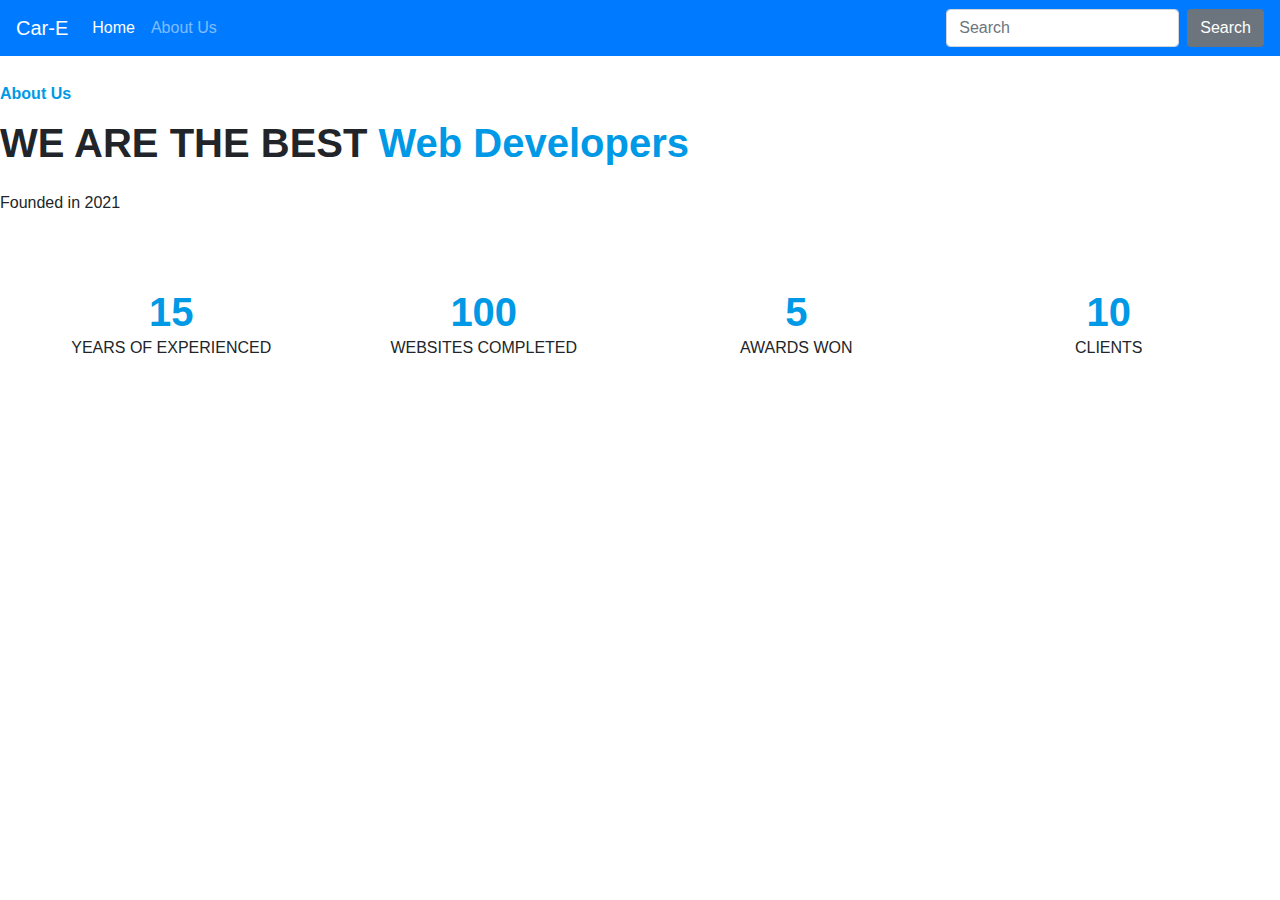
<file: aboutus/index.html>
<!doctype html>
<html lang="en">
  <head>
    <title>Title</title>
    <meta charset="utf-8">
    <meta name="viewport" content="width=device-width, initial-scale=1, shrink-to-fit=no">
    <link rel="stylesheet" href="https://stackpath.bootstrapcdn.com/bootstrap/4.3.1/css/bootstrap.min.css" integrity="sha384-ggOyR0iXCbMQv3Xipma34MD+dH/1fQ784/j6cY/iJTQUOhcWr7x9JvoRxT2MZw1T" crossorigin="anonymous">
    <link href="style.css" rel="stylesheet" type="text/css">
  </head>
  <body>
    <script src="https://code.jquery.com/jquery-3.3.1.slim.min.js" integrity="sha384-q8i/X+965DzO0rT7abK41JStQIAqVgRVzpbzo5smXKp4YfRvH+8abtTE1Pi6jizo" crossorigin="anonymous"></script>
    <script src="https://cdnjs.cloudflare.com/ajax/libs/popper.js/1.14.7/umd/popper.min.js" integrity="sha384-UO2eT0CpHqdSJQ6hJty5KVphtPhzWj9WO1clHTMGa3JDZwrnQq4sF86dIHNDz0W1" crossorigin="anonymous"></script>
    <script src="https://stackpath.bootstrapcdn.com/bootstrap/4.3.1/js/bootstrap.min.js" integrity="sha384-JjSmVgyd0p3pXB1rRibZUAYoIIy6OrQ6VrjIEaFf/nJGzIxFDsf4x0xIM+B07jRM" crossorigin="anonymous"></script>
    <nav class="navbar navbar-expand-lg navbar-dark bg-primary">
      <a class="navbar-brand" href="#">Car-E</a>
      <button class="navbar-toggler" type="button" data-toggle="collapse" data-target="#navbarColor01" aria-controls="navbarColor01" aria-expanded="false" aria-label="Toggle navigation">
        <span class="navbar-toggler-icon"></span>
      </button>
    
      <div class="collapse navbar-collapse" id="navbarColor01">
        <ul class="navbar-nav mr-auto">
          <li class="nav-item active">
            <a class="nav-link" href="#">Home
              <span class="sr-only">(current)</span>
            </a>
          </li>
          <li class="nav-item">
            <a class="nav-link" href="#">About Us</a>
          </li>
        </ul>
        <form class="form-inline my-2 my-lg-0">
          <input class="form-control mr-sm-2" type="text" placeholder="Search">
          <button class="btn btn-secondary my-2 my-sm-0" type="submit">Search</button>
        </form>
      </div>
    </nav>
                  <div class="aboutus-content "><br>
                      <h2><p><span>About Us</span></p>
                        WE ARE THE BEST <span>Web Developers</span></h2>
                      <br>
                      <p>Founded in 2021</p>
                      <p></p>
                      
                      <div class="counter ">
                        <div class="col-lg-12 col-md-12 col-sm-12 col-xs-12">  
                          <div class="single-counter text-center">
                              <h2 class="counter"><span>15</span></h2>
                              <p>YEARS OF EXPERIENCED</p>
                          </div>
                          
                          <div class="single-counter text-center">
                              <h2 class="counter"><span>100</span></h2>
                              <p>WEBSITES COMPLETED</p>
                          </div>
                          
                          <div class="single-counter text-center">
                              <h2 class="counter"><span>5</span></h2>
                              <p>AWARDS WON</p>
                          </div>
                          
                          <div class="single-counter text-center">
                              <h2 class="counter"><span>10</span></h2>
                              <p>CLIENTS</p>
                          </div>
                          </div>
                      </div>
                      
                  </div>
              </div>    
              </div>
          </div>
      </div>
  </div>
  </body>
</html>
</file>
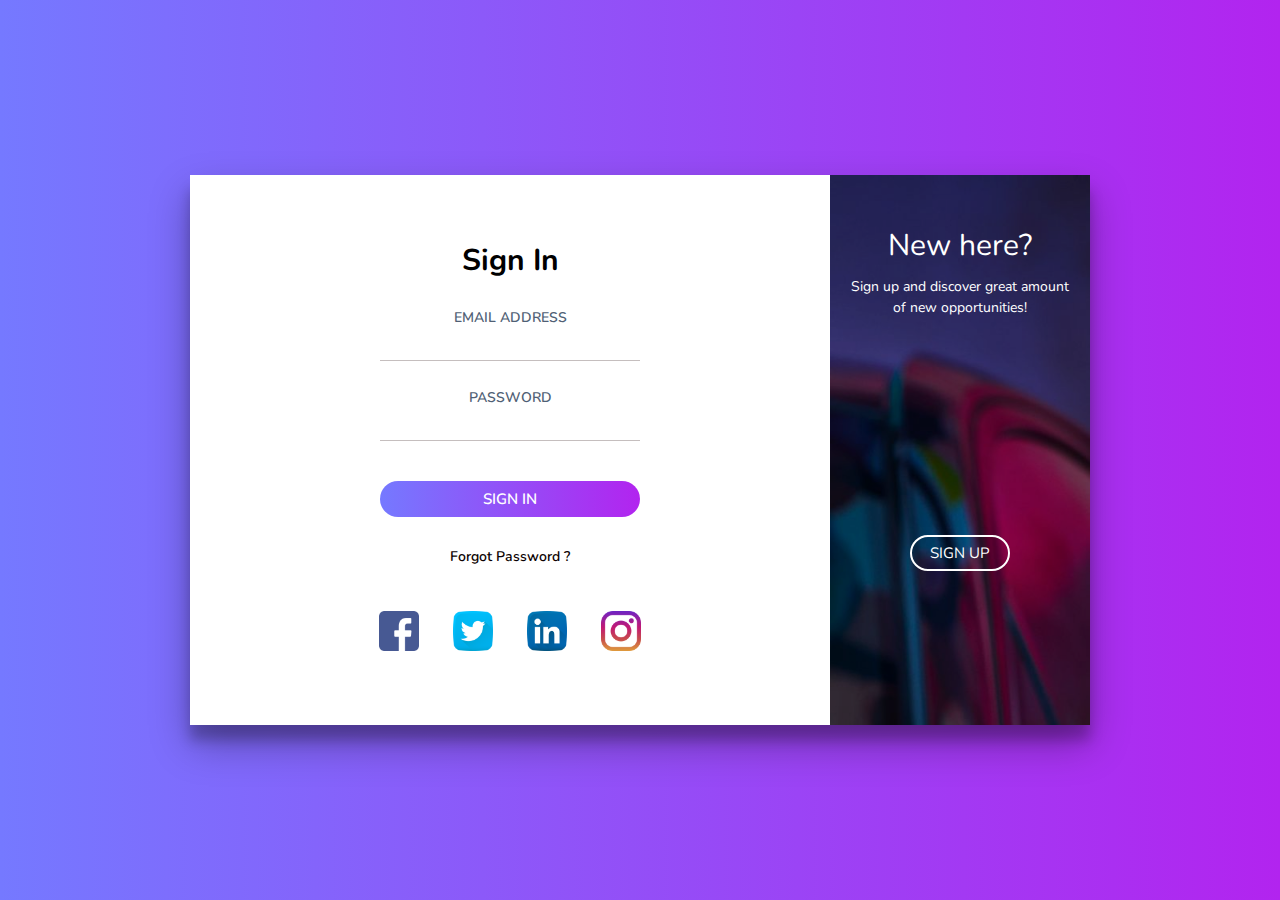
<file: login/index.html>
<!DOCTYPE html>
<html>
<head>
	<title>Login and Signup</title>
	<meta charset="UTF-8">
	<meta name="viewport" content="width=device-width, initial-scale=1">
  <link rel="stylesheet" type="text/css" href="style.css">
  <link href="https://fonts.googleapis.com/css?family=Nunito:400,600,700,800&display=swap" rel="stylesheet">
</head>
<body>
  <div class="cont">
    <div class="form sign-in">
      <h2>Sign In</h2>
      <label>
        <span>Email Address</span>
        <input type="email" name="email">
      </label>
      <label>
        <span>Password</span>
        <input type="password" name="password">
      </label>
      <button class="submit" type="button">Sign In</button>
      <p class="forgot-pass">Forgot Password ?</p>

      <div class="social-media">
        <ul>
          <li><img src="images/facebook.png"></li>
          <li><img src="images/twitter.png"></li>
          <li><img src="images/linkedin.png"></li>
          <li><img src="images/instagram.png"></li>
        </ul>
      </div>
    </div>

    <div class="sub-cont">
      <div class="img">
        <div class="img-text m-up">
          <h2>New here?</h2>
          <p>Sign up and discover great amount of new opportunities!</p>
        </div>
        <div class="img-text m-in">
          <h2>One of us?</h2>
          <p>If you already has an account, just sign in. We've missed you!</p>
        </div>
        <div class="img-btn">
          <span class="m-up">Sign Up</span>
          <span class="m-in">Sign In</span>
        </div>
      </div>
      <div class="form sign-up">
        <h2>Sign Up</h2>
        <label>
          <span>Name</span>
          <input type="text">
        </label>
        <label>
          <span>Email</span>
          <input type="email">
        </label>
        <label>
          <span>Password</span>
          <input type="password">
        </label>
        <label>
          <span>Confirm Password</span>
          <input type="password">
        </label>
        <button type="button" class="submit">Sign Up Now</button>
      </div>
    </div>
  </div>
<script type="text/javascript" src="script.js"></script>
</body>
</html>
</file>
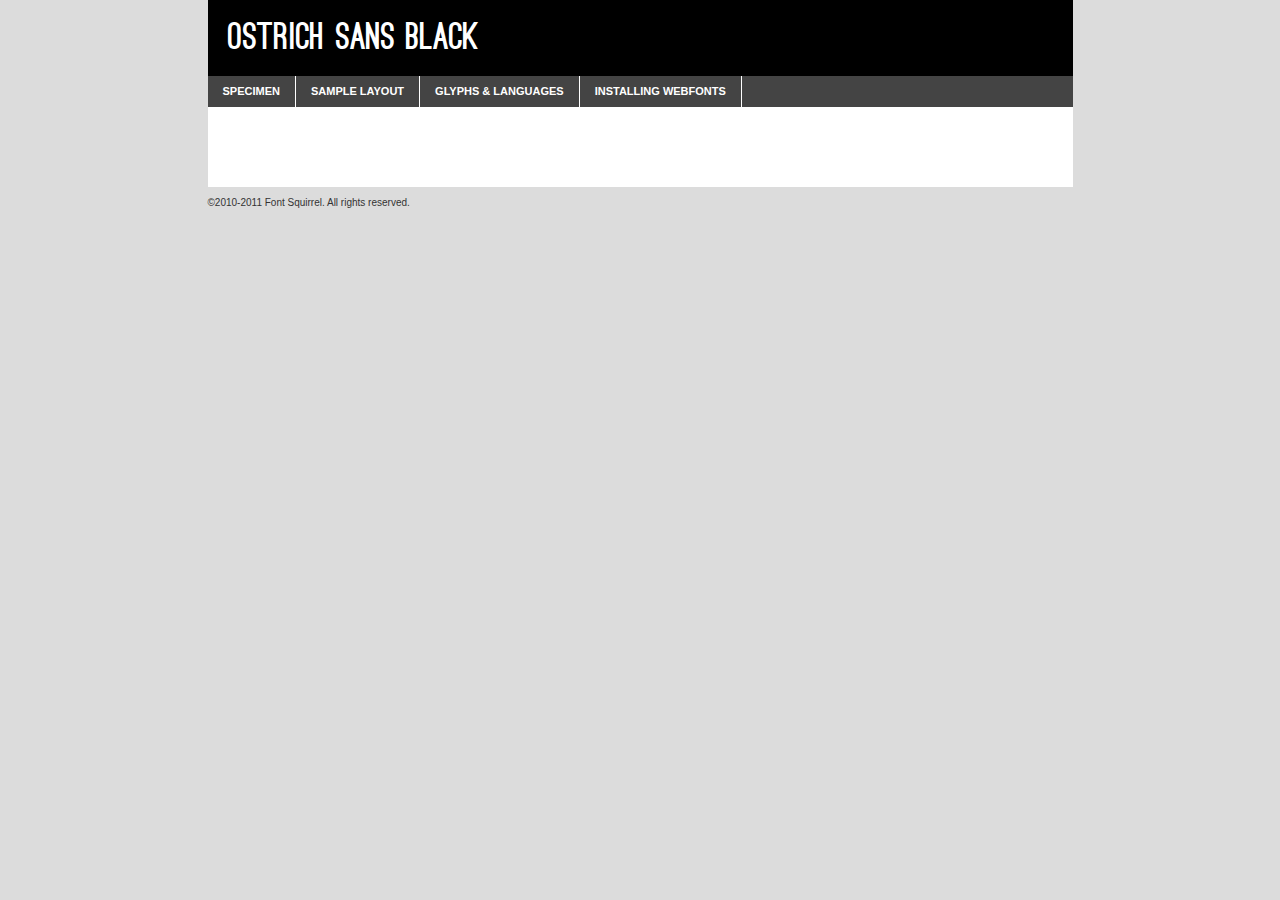
<file: Entprog2/font/ostrich-black-demo.html>
<!DOCTYPE html PUBLIC "-//W3C//DTD XHTML 1.0 Transitional//EN"
	"http://www.w3.org/TR/xhtml1/DTD/xhtml1-transitional.dtd">

<html xmlns="http://www.w3.org/1999/xhtml" xml:lang="en" lang="en">
<head>
	<meta http-equiv="Content-Type" content="text/html; charset=utf-8" />
	<script src="http://ajax.googleapis.com/ajax/libs/jquery/1.7.2/jquery.min.js" type="text/javascript" charset="utf-8"></script>
	<script src="specimen_files/easytabs.js" type="text/javascript" charset="utf-8"></script>
	<link rel="stylesheet" href="specimen_files/specimen_stylesheet.css" type="text/css" charset="utf-8" />
	<link rel="stylesheet" href="stylesheet.css" type="text/css" charset="utf-8" />

	<style type="text/css">
					body{
				font-family: 'ostrich_sansblack';
							}
		</style>

	<title>Ostrich Sans Black Specimen</title>
	
	
	<script type="text/javascript" charset="utf-8">
		$(document).ready(function() {
			$('#container').easyTabs({defaultContent:1});
		});
	</script>
</head>

<body>
<div id="container">
	<div id="header">
		Ostrich Sans Black	</div>
	<ul class="tabs">
		<li><a href="#specimen">Specimen</a></li>
		<li><a href="#layout">Sample Layout</a></li>
				<li><a href="#glyphs">Glyphs &amp; Languages</a></li>
		<li><a href="#installing">Installing Webfonts</a></li>
		
	</ul>
	
	<div id="main_content">

		
			<div id="specimen">
		
				<div class="section">
					<div class="grid12 firstcol">
						<div class="huge">AaBb</div>
					</div>
				</div>
		
				<div class="section">
					<div class="glyph_range">A&#x200B;B&#x200b;C&#x200b;D&#x200b;E&#x200b;F&#x200b;G&#x200b;H&#x200b;I&#x200b;J&#x200b;K&#x200b;L&#x200b;M&#x200b;N&#x200b;O&#x200b;P&#x200b;Q&#x200b;R&#x200b;S&#x200b;T&#x200b;U&#x200b;V&#x200b;W&#x200b;X&#x200b;Y&#x200b;Z&#x200b;a&#x200b;b&#x200b;c&#x200b;d&#x200b;e&#x200b;f&#x200b;g&#x200b;h&#x200b;i&#x200b;j&#x200b;k&#x200b;l&#x200b;m&#x200b;n&#x200b;o&#x200b;p&#x200b;q&#x200b;r&#x200b;s&#x200b;t&#x200b;u&#x200b;v&#x200b;w&#x200b;x&#x200b;y&#x200b;z&#x200b;1&#x200b;2&#x200b;3&#x200b;4&#x200b;5&#x200b;6&#x200b;7&#x200b;8&#x200b;9&#x200b;0&#x200b;&amp;&#x200b;.&#x200b;,&#x200b;?&#x200b;!&#x200b;&#64;&#x200b;(&#x200b;)&#x200b;#&#x200b;$&#x200b;%&#x200b;*&#x200b;+&#x200b;-&#x200b;=&#x200b;:&#x200b;;</div>
				</div>
				<div class="section">
					<div class="grid12 firstcol">
						<table class="sample_table">
							<tr><td>10</td><td class="size10">abcdefghijklmnopqrstuvwxyzABCDEFGHIJKLMNOPQRSTUVWXYZ0123456789abcdefghijklmnopqrstuvwxyzABCDEFGHIJKLMNOPQRSTUVWXYZ0123456789abcdefghijklmnopqrstuvwxyzABCDEFGHIJKLMNOPQRSTUVWXYZ</td></tr>
							<tr><td>11</td><td class="size11">abcdefghijklmnopqrstuvwxyzABCDEFGHIJKLMNOPQRSTUVWXYZ0123456789abcdefghijklmnopqrstuvwxyzABCDEFGHIJKLMNOPQRSTUVWXYZ0123456789abcdefghijklmnopqrstuvwxyzABCDEFGHIJKLMNOPQRSTUVWXYZ</td></tr>
							<tr><td>12</td><td class="size12">abcdefghijklmnopqrstuvwxyzABCDEFGHIJKLMNOPQRSTUVWXYZ0123456789abcdefghijklmnopqrstuvwxyzABCDEFGHIJKLMNOPQRSTUVWXYZ0123456789abcdefghijklmnopqrstuvwxyzABCDEFGHIJKLMNOPQRSTUVWXYZ</td></tr>
							<tr><td>13</td><td class="size13">abcdefghijklmnopqrstuvwxyzABCDEFGHIJKLMNOPQRSTUVWXYZ0123456789abcdefghijklmnopqrstuvwxyzABCDEFGHIJKLMNOPQRSTUVWXYZ0123456789abcdefghijklmnopqrstuvwxyzABCDEFGHIJKLMNOPQRSTUVWXYZ</td></tr>
							<tr><td>14</td><td class="size14">abcdefghijklmnopqrstuvwxyzABCDEFGHIJKLMNOPQRSTUVWXYZ0123456789abcdefghijklmnopqrstuvwxyzABCDEFGHIJKLMNOPQRSTUVWXYZ0123456789abcdefghijklmnopqrstuvwxyzABCDEFGHIJKLMNOPQRSTUVWXYZ</td></tr>
							<tr><td>16</td><td class="size16">abcdefghijklmnopqrstuvwxyzABCDEFGHIJKLMNOPQRSTUVWXYZ0123456789abcdefghijklmnopqrstuvwxyzABCDEFGHIJKLMNOPQRSTUVWXYZ</td></tr>
							<tr><td>18</td><td class="size18">abcdefghijklmnopqrstuvwxyzABCDEFGHIJKLMNOPQRSTUVWXYZ0123456789abcdefghijklmnopqrstuvwxyzABCDEFGHIJKLMNOPQRSTUVWXYZ</td></tr>
							<tr><td>20</td><td class="size20">abcdefghijklmnopqrstuvwxyzABCDEFGHIJKLMNOPQRSTUVWXYZ0123456789abcdefghijklmnopqrstuvwxyzABCDEFGHIJKLMNOPQRSTUVWXYZ</td></tr>
							<tr><td>24</td><td class="size24">abcdefghijklmnopqrstuvwxyzABCDEFGHIJKLMNOPQRSTUVWXYZ0123456789abcdefghijklmnopqrstuvwxyzABCDEFGHIJKLMNOPQRSTUVWXYZ</td></tr>
							<tr><td>30</td><td class="size30">abcdefghijklmnopqrstuvwxyzABCDEFGHIJKLMNOPQRSTUVWXYZ0123456789abcdefghijklmnopqrstuvwxyzABCDEFGHIJKLMNOPQRSTUVWXYZ</td></tr>
							<tr><td>36</td><td class="size36">abcdefghijklmnopqrstuvwxyzABCDEFGHIJKLMNOPQRSTUVWXYZ0123456789abcdefghijklmnopqrstuvwxyzABCDEFGHIJKLMNOPQRSTUVWXYZ</td></tr>
							<tr><td>48</td><td class="size48">abcdefghijklmnopqrstuvwxyzABCDEFGHIJKLMNOPQRSTUVWXYZ0123456789abcdefghijklmnopqrstuvwxyzABCDEFGHIJKLMNOPQRSTUVWXYZ</td></tr>
							<tr><td>60</td><td class="size60">abcdefghijklmnopqrstuvwxyzABCDEFGHIJKLMNOPQRSTUVWXYZ0123456789abcdefghijklmnopqrstuvwxyzABCDEFGHIJKLMNOPQRSTUVWXYZ</td></tr>
							<tr><td>72</td><td class="size72">abcdefghijklmnopqrstuvwxyzABCDEFGHIJKLMNOPQRSTUVWXYZ0123456789abcdefghijklmnopqrstuvwxyzABCDEFGHIJKLMNOPQRSTUVWXYZ</td></tr>
							<tr><td>90</td><td class="size90">abcdefghijklmnopqrstuvwxyzABCDEFGHIJKLMNOPQRSTUVWXYZ0123456789abcdefghijklmnopqrstuvwxyzABCDEFGHIJKLMNOPQRSTUVWXYZ</td></tr>
						</table>
				
					</div>
			
				</div>
		
		
		
								<div class="section" id="bodycomparison">


										<div id="xheight">
				<div class="fontbody">&#xE000;&#xE000;&#xE000;&#xE000;&#xE000;&#xE000;&#xE000;&#xE000;&#xE000;&#xE000;&#xE000;&#xE000;&#xE000;&#xE000;&#xE000;&#xE000;&#xE000;&#xE000;&#xE000;&#xE000;&#xE000;&#xE000;&#xE000;&#xE000;&#xE000;&#xE000;&#xE000;&#xE000;&#xE000;&#xE000;&#xE000;&#xE000;&#xE000;&#xE000;&#xE000;&#xE000;&#xE000;&#xE000;&#xE000;&#xE000;&#xE000;&#xE000;&#xE000;&#xE000;&#xE000;&#xE000;&#xE000;&#xE000;&#xE000;&#xE000;&#xE000;&#xE000;&#xE000;&#xE000;&#xE000;&#xE000;&#xE000;&#xE000;&#xE000;&#xE000;&#xE000;&#xE000;&#xE000;&#xE000;&#xE000;&#xE000;&#xE000;&#xE000;&#xE000;&#xE000;&#xE000;&#xE000;&#xE000;&#xE000;&#xE000;&#xE000;&#xE000;&#xE000;&#xE000;&#xE000;&#xE000;&#xE000;&#xE000;&#xE000;&#xE000;&#xE000;&#xE000;&#xE000;&#xE000;&#xE000;&#xE000;&#xE000;&#xE000;&#xE000;&#xE000;&#xE000;&#xE000;&#xE000;&#xE000;body</div><div class="arialbody">body</div><div class="verdanabody">body</div><div class="georgiabody">body</div></div>
										<div class="fontbody" style="z-index:1">
											body<span>Ostrich Sans Black</span>
										</div>
										<div class="arialbody" style="z-index:1">
											body<span>Arial</span>
										</div>
										<div class="verdanabody" style="z-index:1">
											body<span>Verdana</span>
										</div>
										<div class="georgiabody" style="z-index:1">
											body<span>Georgia</span>
										</div>



								</div>
		
		
				<div class="section psample psample_row1" id="">
					
					<div class="grid2 firstcol">
						<p class="size10"><span>10.</span>Aenean lacinia bibendum nulla sed consectetur. Fusce dapibus, tellus ac cursus commodo, tortor mauris condimentum nibh, ut fermentum massa justo sit amet risus. Nullam id dolor id nibh ultricies vehicula ut id elit. Cum sociis natoque penatibus et magnis dis parturient montes, nascetur ridiculus mus. Nulla vitae elit libero, a pharetra augue.</p>
			
					</div>
					<div class="grid3">
						<p class="size11"><span>11.</span>Aenean lacinia bibendum nulla sed consectetur. Fusce dapibus, tellus ac cursus commodo, tortor mauris condimentum nibh, ut fermentum massa justo sit amet risus. Nullam id dolor id nibh ultricies vehicula ut id elit. Cum sociis natoque penatibus et magnis dis parturient montes, nascetur ridiculus mus. Nulla vitae elit libero, a pharetra augue.</p>
			
					</div>
					<div class="grid3">
						<p class="size12"><span>12.</span>Aenean lacinia bibendum nulla sed consectetur. Fusce dapibus, tellus ac cursus commodo, tortor mauris condimentum nibh, ut fermentum massa justo sit amet risus. Nullam id dolor id nibh ultricies vehicula ut id elit. Cum sociis natoque penatibus et magnis dis parturient montes, nascetur ridiculus mus. Nulla vitae elit libero, a pharetra augue.</p>
			
					</div>
					<div class="grid4">
						<p class="size13"><span>13.</span>Aenean lacinia bibendum nulla sed consectetur. Fusce dapibus, tellus ac cursus commodo, tortor mauris condimentum nibh, ut fermentum massa justo sit amet risus. Nullam id dolor id nibh ultricies vehicula ut id elit. Cum sociis natoque penatibus et magnis dis parturient montes, nascetur ridiculus mus. Nulla vitae elit libero, a pharetra augue.</p>
			
					</div>
					<div class="white_blend"></div>
					
				</div>
				<div class="section psample psample_row2" id="">
					<div class="grid3 firstcol">
						<p class="size14"><span>14.</span>Aenean lacinia bibendum nulla sed consectetur. Fusce dapibus, tellus ac cursus commodo, tortor mauris condimentum nibh, ut fermentum massa justo sit amet risus. Nullam id dolor id nibh ultricies vehicula ut id elit. Cum sociis natoque penatibus et magnis dis parturient montes, nascetur ridiculus mus. Nulla vitae elit libero, a pharetra augue.</p>
			
					</div>
					<div class="grid4">
						<p class="size16"><span>16.</span>Aenean lacinia bibendum nulla sed consectetur. Fusce dapibus, tellus ac cursus commodo, tortor mauris condimentum nibh, ut fermentum massa justo sit amet risus. Nullam id dolor id nibh ultricies vehicula ut id elit. Cum sociis natoque penatibus et magnis dis parturient montes, nascetur ridiculus mus. Nulla vitae elit libero, a pharetra augue.</p>
			
					</div>
					<div class="grid5">
						<p class="size18"><span>18.</span>Aenean lacinia bibendum nulla sed consectetur. Fusce dapibus, tellus ac cursus commodo, tortor mauris condimentum nibh, ut fermentum massa justo sit amet risus. Nullam id dolor id nibh ultricies vehicula ut id elit. Cum sociis natoque penatibus et magnis dis parturient montes, nascetur ridiculus mus. Nulla vitae elit libero, a pharetra augue.</p>
			
					</div>

					<div class="white_blend"></div>

				</div>
				
				<div class="section psample psample_row3" id="">
					<div class="grid5 firstcol">
						<p class="size20"><span>20.</span>Aenean lacinia bibendum nulla sed consectetur. Fusce dapibus, tellus ac cursus commodo, tortor mauris condimentum nibh, ut fermentum massa justo sit amet risus. Nullam id dolor id nibh ultricies vehicula ut id elit. Cum sociis natoque penatibus et magnis dis parturient montes, nascetur ridiculus mus. Nulla vitae elit libero, a pharetra augue.</p>
					</div>
					<div class="grid7">
						<p class="size24"><span>24.</span>Aenean lacinia bibendum nulla sed consectetur. Fusce dapibus, tellus ac cursus commodo, tortor mauris condimentum nibh, ut fermentum massa justo sit amet risus. Nullam id dolor id nibh ultricies vehicula ut id elit. Cum sociis natoque penatibus et magnis dis parturient montes, nascetur ridiculus mus. Nulla vitae elit libero, a pharetra augue.</p>
					</div>
					
					<div class="white_blend"></div>
					
				</div>
				
				<div class="section psample psample_row4" id="">
					<div class="grid12 firstcol">
						<p class="size30"><span>30.</span>Aenean lacinia bibendum nulla sed consectetur. Fusce dapibus, tellus ac cursus commodo, tortor mauris condimentum nibh, ut fermentum massa justo sit amet risus. Nullam id dolor id nibh ultricies vehicula ut id elit. Cum sociis natoque penatibus et magnis dis parturient montes, nascetur ridiculus mus. Nulla vitae elit libero, a pharetra augue.</p>
					</div>
					<div class="white_blend"></div>
					
				</div>
				
				
				
				<div class="section psample psample_row1 fullreverse">
					<div class="grid2 firstcol">
						<p class="size10"><span>10.</span>Aenean lacinia bibendum nulla sed consectetur. Fusce dapibus, tellus ac cursus commodo, tortor mauris condimentum nibh, ut fermentum massa justo sit amet risus. Nullam id dolor id nibh ultricies vehicula ut id elit. Cum sociis natoque penatibus et magnis dis parturient montes, nascetur ridiculus mus. Nulla vitae elit libero, a pharetra augue.</p>
			
					</div>
					<div class="grid3">
						<p class="size11"><span>11.</span>Aenean lacinia bibendum nulla sed consectetur. Fusce dapibus, tellus ac cursus commodo, tortor mauris condimentum nibh, ut fermentum massa justo sit amet risus. Nullam id dolor id nibh ultricies vehicula ut id elit. Cum sociis natoque penatibus et magnis dis parturient montes, nascetur ridiculus mus. Nulla vitae elit libero, a pharetra augue.</p>
			
					</div>
					<div class="grid3">
						<p class="size12"><span>12.</span>Aenean lacinia bibendum nulla sed consectetur. Fusce dapibus, tellus ac cursus commodo, tortor mauris condimentum nibh, ut fermentum massa justo sit amet risus. Nullam id dolor id nibh ultricies vehicula ut id elit. Cum sociis natoque penatibus et magnis dis parturient montes, nascetur ridiculus mus. Nulla vitae elit libero, a pharetra augue.</p>
			
					</div>
					<div class="grid4">
						<p class="size13"><span>13.</span>Aenean lacinia bibendum nulla sed consectetur. Fusce dapibus, tellus ac cursus commodo, tortor mauris condimentum nibh, ut fermentum massa justo sit amet risus. Nullam id dolor id nibh ultricies vehicula ut id elit. Cum sociis natoque penatibus et magnis dis parturient montes, nascetur ridiculus mus. Nulla vitae elit libero, a pharetra augue.</p>
			
					</div>
					<div class="black_blend"></div>
					
				</div>
				
				<div class="section psample psample_row2 fullreverse">
					<div class="grid3 firstcol">
						<p class="size14"><span>14.</span>Aenean lacinia bibendum nulla sed consectetur. Fusce dapibus, tellus ac cursus commodo, tortor mauris condimentum nibh, ut fermentum massa justo sit amet risus. Nullam id dolor id nibh ultricies vehicula ut id elit. Cum sociis natoque penatibus et magnis dis parturient montes, nascetur ridiculus mus. Nulla vitae elit libero, a pharetra augue.</p>
			
					</div>
					<div class="grid4">
						<p class="size16"><span>16.</span>Aenean lacinia bibendum nulla sed consectetur. Fusce dapibus, tellus ac cursus commodo, tortor mauris condimentum nibh, ut fermentum massa justo sit amet risus. Nullam id dolor id nibh ultricies vehicula ut id elit. Cum sociis natoque penatibus et magnis dis parturient montes, nascetur ridiculus mus. Nulla vitae elit libero, a pharetra augue.</p>
			
					</div>
					<div class="grid5">
						<p class="size18"><span>18.</span>Aenean lacinia bibendum nulla sed consectetur. Fusce dapibus, tellus ac cursus commodo, tortor mauris condimentum nibh, ut fermentum massa justo sit amet risus. Nullam id dolor id nibh ultricies vehicula ut id elit. Cum sociis natoque penatibus et magnis dis parturient montes, nascetur ridiculus mus. Nulla vitae elit libero, a pharetra augue.</p>
			
					</div>
					<div class="black_blend"></div>

				</div>
				
				<div class="section psample fullreverse psample_row3" id="">
					<div class="grid5 firstcol">
						<p class="size20"><span>20.</span>Aenean lacinia bibendum nulla sed consectetur. Fusce dapibus, tellus ac cursus commodo, tortor mauris condimentum nibh, ut fermentum massa justo sit amet risus. Nullam id dolor id nibh ultricies vehicula ut id elit. Cum sociis natoque penatibus et magnis dis parturient montes, nascetur ridiculus mus. Nulla vitae elit libero, a pharetra augue.</p>
					</div>
					<div class="grid7">
						<p class="size24"><span>24.</span>Aenean lacinia bibendum nulla sed consectetur. Fusce dapibus, tellus ac cursus commodo, tortor mauris condimentum nibh, ut fermentum massa justo sit amet risus. Nullam id dolor id nibh ultricies vehicula ut id elit. Cum sociis natoque penatibus et magnis dis parturient montes, nascetur ridiculus mus. Nulla vitae elit libero, a pharetra augue.</p>
					</div>
					
					<div class="black_blend"></div>
					
				</div>
				
				<div class="section psample fullreverse psample_row4" id="" style="border-bottom: 20px #000 solid;">
					<div class="grid12 firstcol">
						<p class="size30"><span>30.</span>Aenean lacinia bibendum nulla sed consectetur. Fusce dapibus, tellus ac cursus commodo, tortor mauris condimentum nibh, ut fermentum massa justo sit amet risus. Nullam id dolor id nibh ultricies vehicula ut id elit. Cum sociis natoque penatibus et magnis dis parturient montes, nascetur ridiculus mus. Nulla vitae elit libero, a pharetra augue.</p>
					</div>
					<div class="black_blend"></div>
					
				</div>
				
				
				
				
			</div>
			
			<div id="layout">
				
				<div class="section">
					
					<div class="grid12 firstcol">
						<h1>Lorem Ipsum Dolor</h1>
						<h2>Etiam porta sem malesuada magna mollis euismod</h2>
						
						<p class="byline">By <a href="#link">Aenean Lacinia</a></p>
					</div>
				</div>
				<div class="section">
					<div class="grid8 firstcol">
						<p class="large">Donec sed odio dui. Morbi leo risus, porta ac consectetur ac, vestibulum at eros. Fusce dapibus, tellus ac cursus commodo, tortor mauris condimentum nibh, ut fermentum massa justo sit amet risus. </p>

						
						<h3>Pellentesque ornare sem</h3>

						<p>Maecenas sed diam eget risus varius blandit sit amet non magna. Maecenas faucibus mollis interdum. Donec ullamcorper nulla non metus auctor fringilla. Nullam id dolor id nibh ultricies vehicula ut id elit. Nullam id dolor id nibh ultricies vehicula ut id elit. </p>

						<p>Aenean eu leo quam. Pellentesque ornare sem lacinia quam venenatis vestibulum. Lorem ipsum dolor sit amet, consectetur adipiscing elit. Cum sociis natoque penatibus et magnis dis parturient montes, nascetur ridiculus mus. </p>

						<p>Nulla vitae elit libero, a pharetra augue. Praesent commodo cursus magna, vel scelerisque nisl consectetur et. Aenean lacinia bibendum nulla sed consectetur. </p>

						<p>Nullam quis risus eget urna mollis ornare vel eu leo. Nullam quis risus eget urna mollis ornare vel eu leo. Maecenas sed diam eget risus varius blandit sit amet non magna. Donec ullamcorper nulla non metus auctor fringilla. </p>

						<h3>Cras mattis consectetur</h3>

						<p>Aenean eu leo quam. Pellentesque ornare sem lacinia quam venenatis vestibulum. Aenean lacinia bibendum nulla sed consectetur. Integer posuere erat a ante venenatis dapibus posuere velit aliquet. Cras mattis consectetur purus sit amet fermentum. </p>

						<p>Nullam id dolor id nibh ultricies vehicula ut id elit. Nullam quis risus eget urna mollis ornare vel eu leo. Cras mattis consectetur purus sit amet fermentum.</p>
					</div>
					
					<div class="grid4 sidebar">
						
						<div class="box reverse">
							<p class="last">Nullam quis risus eget urna mollis ornare vel eu leo. Donec ullamcorper nulla non metus auctor fringilla. Cras mattis consectetur purus sit amet fermentum. Sed posuere consectetur est at lobortis. Lorem ipsum dolor sit amet, consectetur adipiscing elit. </p>
						</div>
						
						<p class="caption">Maecenas sed diam eget risus varius.</p>

						<p>Vestibulum id ligula porta felis euismod semper. Integer posuere erat a ante venenatis dapibus posuere velit aliquet. Vestibulum id ligula porta felis euismod semper. Sed posuere consectetur est at lobortis. Maecenas sed diam eget risus varius blandit sit amet non magna. Fusce dapibus, tellus ac cursus commodo, tortor mauris condimentum nibh, ut fermentum massa justo sit amet risus. </p>

					

						<p>Duis mollis, est non commodo luctus, nisi erat porttitor ligula, eget lacinia odio sem nec elit. Aenean lacinia bibendum nulla sed consectetur. Vivamus sagittis lacus vel augue laoreet rutrum faucibus dolor auctor. Aenean lacinia bibendum nulla sed consectetur. Nullam quis risus eget urna mollis ornare vel eu leo. </p>

						<p>Praesent commodo cursus magna, vel scelerisque nisl consectetur et. Donec ullamcorper nulla non metus auctor fringilla. Maecenas faucibus mollis interdum. Fusce dapibus, tellus ac cursus commodo, tortor mauris condimentum nibh, ut fermentum massa justo sit amet risus. </p>

					</div>
				</div>
				
			</div>


			



		<div id="glyphs">
			<div class="section">
				<div class="grid12 firstcol">
			
				<h1>Language Support</h1>
				<p>The subset of Ostrich Sans Black in this kit supports the following languages:<br />
			
					English				</p>
				<h1>Glyph Chart</h1>
				<p>The subset of Ostrich Sans Black in this kit includes all the glyphs listed below. Unicode entities are included above each glyph to help you insert individual characters into your layout.</p>
				<div id="glyph_chart">
			
																														 <div><p>&amp;#13;</p>&#13;</div>
																				 <div><p>&amp;#32;</p>&#32;</div>
																				 <div><p>&amp;#33;</p>&#33;</div>
																				 <div><p>&amp;#34;</p>&#34;</div>
																				 <div><p>&amp;#35;</p>&#35;</div>
																				 <div><p>&amp;#36;</p>&#36;</div>
																				 <div><p>&amp;#37;</p>&#37;</div>
																				 <div><p>&amp;#38;</p>&#38;</div>
																				 <div><p>&amp;#39;</p>&#39;</div>
																				 <div><p>&amp;#40;</p>&#40;</div>
																				 <div><p>&amp;#41;</p>&#41;</div>
																				 <div><p>&amp;#42;</p>&#42;</div>
																				 <div><p>&amp;#43;</p>&#43;</div>
																				 <div><p>&amp;#44;</p>&#44;</div>
																				 <div><p>&amp;#45;</p>&#45;</div>
																				 <div><p>&amp;#46;</p>&#46;</div>
																				 <div><p>&amp;#47;</p>&#47;</div>
																				 <div><p>&amp;#48;</p>&#48;</div>
																				 <div><p>&amp;#49;</p>&#49;</div>
																				 <div><p>&amp;#50;</p>&#50;</div>
																				 <div><p>&amp;#51;</p>&#51;</div>
																				 <div><p>&amp;#52;</p>&#52;</div>
																				 <div><p>&amp;#53;</p>&#53;</div>
																				 <div><p>&amp;#54;</p>&#54;</div>
																				 <div><p>&amp;#55;</p>&#55;</div>
																				 <div><p>&amp;#56;</p>&#56;</div>
																				 <div><p>&amp;#57;</p>&#57;</div>
																				 <div><p>&amp;#58;</p>&#58;</div>
																				 <div><p>&amp;#59;</p>&#59;</div>
																				 <div><p>&amp;#60;</p>&#60;</div>
																				 <div><p>&amp;#61;</p>&#61;</div>
																				 <div><p>&amp;#62;</p>&#62;</div>
																				 <div><p>&amp;#63;</p>&#63;</div>
																				 <div><p>&amp;#64;</p>&#64;</div>
																				 <div><p>&amp;#65;</p>&#65;</div>
																				 <div><p>&amp;#66;</p>&#66;</div>
																				 <div><p>&amp;#67;</p>&#67;</div>
																				 <div><p>&amp;#68;</p>&#68;</div>
																				 <div><p>&amp;#69;</p>&#69;</div>
																				 <div><p>&amp;#70;</p>&#70;</div>
																				 <div><p>&amp;#71;</p>&#71;</div>
																				 <div><p>&amp;#72;</p>&#72;</div>
																				 <div><p>&amp;#73;</p>&#73;</div>
																				 <div><p>&amp;#74;</p>&#74;</div>
																				 <div><p>&amp;#75;</p>&#75;</div>
																				 <div><p>&amp;#76;</p>&#76;</div>
																				 <div><p>&amp;#77;</p>&#77;</div>
																				 <div><p>&amp;#78;</p>&#78;</div>
																				 <div><p>&amp;#79;</p>&#79;</div>
																				 <div><p>&amp;#80;</p>&#80;</div>
																				 <div><p>&amp;#81;</p>&#81;</div>
																				 <div><p>&amp;#82;</p>&#82;</div>
																				 <div><p>&amp;#83;</p>&#83;</div>
																				 <div><p>&amp;#84;</p>&#84;</div>
																				 <div><p>&amp;#85;</p>&#85;</div>
																				 <div><p>&amp;#86;</p>&#86;</div>
																				 <div><p>&amp;#87;</p>&#87;</div>
																				 <div><p>&amp;#88;</p>&#88;</div>
																				 <div><p>&amp;#89;</p>&#89;</div>
																				 <div><p>&amp;#90;</p>&#90;</div>
																				 <div><p>&amp;#91;</p>&#91;</div>
																				 <div><p>&amp;#92;</p>&#92;</div>
																				 <div><p>&amp;#93;</p>&#93;</div>
																				 <div><p>&amp;#94;</p>&#94;</div>
																				 <div><p>&amp;#95;</p>&#95;</div>
																				 <div><p>&amp;#96;</p>&#96;</div>
																				 <div><p>&amp;#97;</p>&#97;</div>
																				 <div><p>&amp;#98;</p>&#98;</div>
																				 <div><p>&amp;#99;</p>&#99;</div>
																				 <div><p>&amp;#100;</p>&#100;</div>
																				 <div><p>&amp;#101;</p>&#101;</div>
																				 <div><p>&amp;#102;</p>&#102;</div>
																				 <div><p>&amp;#103;</p>&#103;</div>
																				 <div><p>&amp;#104;</p>&#104;</div>
																				 <div><p>&amp;#105;</p>&#105;</div>
																				 <div><p>&amp;#106;</p>&#106;</div>
																				 <div><p>&amp;#107;</p>&#107;</div>
																				 <div><p>&amp;#108;</p>&#108;</div>
																				 <div><p>&amp;#109;</p>&#109;</div>
																				 <div><p>&amp;#110;</p>&#110;</div>
																				 <div><p>&amp;#111;</p>&#111;</div>
																				 <div><p>&amp;#112;</p>&#112;</div>
																				 <div><p>&amp;#113;</p>&#113;</div>
																				 <div><p>&amp;#114;</p>&#114;</div>
																				 <div><p>&amp;#115;</p>&#115;</div>
																				 <div><p>&amp;#116;</p>&#116;</div>
																				 <div><p>&amp;#117;</p>&#117;</div>
																				 <div><p>&amp;#118;</p>&#118;</div>
																				 <div><p>&amp;#119;</p>&#119;</div>
																				 <div><p>&amp;#120;</p>&#120;</div>
																				 <div><p>&amp;#121;</p>&#121;</div>
																				 <div><p>&amp;#122;</p>&#122;</div>
																				 <div><p>&amp;#123;</p>&#123;</div>
																				 <div><p>&amp;#124;</p>&#124;</div>
																				 <div><p>&amp;#125;</p>&#125;</div>
																				 <div><p>&amp;#126;</p>&#126;</div>
																				 <div><p>&amp;#160;</p>&#160;</div>
																				 <div><p>&amp;#169;</p>&#169;</div>
																				 <div><p>&amp;#173;</p>&#173;</div>
																				 <div><p>&amp;#174;</p>&#174;</div>
																				 <div><p>&amp;#710;</p>&#710;</div>
																				 <div><p>&amp;#732;</p>&#732;</div>
																				 <div><p>&amp;#8192;</p>&#8192;</div>
																				 <div><p>&amp;#8193;</p>&#8193;</div>
																				 <div><p>&amp;#8194;</p>&#8194;</div>
																				 <div><p>&amp;#8195;</p>&#8195;</div>
																				 <div><p>&amp;#8196;</p>&#8196;</div>
																				 <div><p>&amp;#8197;</p>&#8197;</div>
																				 <div><p>&amp;#8198;</p>&#8198;</div>
																				 <div><p>&amp;#8199;</p>&#8199;</div>
																				 <div><p>&amp;#8200;</p>&#8200;</div>
																				 <div><p>&amp;#8201;</p>&#8201;</div>
																				 <div><p>&amp;#8202;</p>&#8202;</div>
																				 <div><p>&amp;#8208;</p>&#8208;</div>
																				 <div><p>&amp;#8209;</p>&#8209;</div>
																				 <div><p>&amp;#8210;</p>&#8210;</div>
																				 <div><p>&amp;#8211;</p>&#8211;</div>
																				 <div><p>&amp;#8212;</p>&#8212;</div>
																				 <div><p>&amp;#8216;</p>&#8216;</div>
																				 <div><p>&amp;#8217;</p>&#8217;</div>
																				 <div><p>&amp;#8220;</p>&#8220;</div>
																				 <div><p>&amp;#8221;</p>&#8221;</div>
																				 <div><p>&amp;#8226;</p>&#8226;</div>
																				 <div><p>&amp;#8239;</p>&#8239;</div>
																				 <div><p>&amp;#8287;</p>&#8287;</div>
																				 <div><p>&amp;#8482;</p>&#8482;</div>
																				 <div><p>&amp;#57344;</p>&#57344;</div>
																												</div>	
				</div>
		
		
			</div>
		</div>
		
		
		<div id="specs">
			
		</div>
	
		<div id="installing">
			<div class="section">
				<div class="grid7 firstcol">
					<h1>Installing Webfonts</h1>
					
					<p>Webfonts are supported by all major browser platforms but not all in the same way. There are currently four different font formats that must be included in order to target all browsers. This includes TTF, WOFF, EOT and SVG.</p>
					
					<h2>1. Upload your webfonts</h2>
					<p>You must upload your webfont kit to your website. They should be in or near the same directory as your CSS files.</p>
					
					<h2>2. Include the webfont stylesheet</h2>
					<p>A special CSS @font-face declaration helps the various browsers select the appropriate font it needs without causing you a bunch of headaches. Learn more about this syntax by reading the <a href="http://www.fontspring.com/blog/further-hardening-of-the-bulletproof-syntax">Fontspring blog post</a> about it. The code for it is as follows:</p>


<code>
@font-face{ 
	font-family: 'MyWebFont';
	src: url('WebFont.eot');
	src: url('WebFont.eot?#iefix') format('embedded-opentype'),
	     url('WebFont.woff') format('woff'),
	     url('WebFont.ttf') format('truetype'),
	     url('WebFont.svg#webfont') format('svg');
}
</code>

	<p>We've already gone ahead and generated the code for you. All you have to do is link to the stylesheet in your HTML, like this:</p>
	<code>&lt;link rel=&quot;stylesheet&quot; href=&quot;stylesheet.css&quot; type=&quot;text/css&quot; charset=&quot;utf-8&quot; /&gt;</code>

					<h2>3. Modify your own stylesheet</h2>
					<p>To take advantage of your new fonts, you must tell your stylesheet to use them. Look at the original @font-face declaration above and find the property called "font-family." The name linked there will be what you use to reference the font. Prepend that webfont name to the font stack in the "font-family" property, inside the selector you want to change. For example:</p>
<code>p { font-family: 'WebFont', Arial, sans-serif; }</code>

<h2>4. Test</h2>
<p>Getting webfonts to work cross-browser <em>can</em> be tricky. Use the information in the sidebar to help you if you find that fonts aren't loading in a particular browser.</p>
				</div>
				
				<div class="grid5 sidebar">
					<div class="box">
						<h2>Troubleshooting<br />Font-Face Problems</h2>
						<p>Having trouble getting your webfonts to load in your new website? Here are some tips to sort out what might be the problem.</p>

						<h3>Fonts not showing in any browser</h3>

						<p>This sounds like you need to work on the plumbing. You either did not upload the fonts to the correct directory, or you did not link the fonts properly in the CSS. If you've confirmed that all this is correct and you still have a problem, take a look at your .htaccess file and see if requests are getting intercepted.</p>

						<h3>Fonts not loading in iPhone or iPad</h3>

						<p>The most common problem here is that you are serving the fonts from an IIS server. IIS refuses to serve files that have unknown MIME types. If that is the case, you must set the MIME type for SVG to "image/svg+xml" in the server settings. Follow these instructions from Microsoft if you need help.</p>

						<h3>Fonts not loading in Firefox</h3>

						<p>The primary reason for this failure? You are still using a version Firefox older than 3.5. So upgrade already! If that isn't it, then you are very likely serving fonts from a different domain. Firefox requires that all font assets be served from the same domain. Lastly it is possible that you need to add WOFF to your list of MIME types (if you are serving via IIS.)</p>

						<h3>Fonts not loading in IE</h3>

						<p>Are you looking at Internet Explorer on an actual Windows machine or are you cheating by using a service like Adobe BrowserLab? Many of these screenshot services do not render @font-face for IE. Best to test it on a real machine.</p>

						<h3>Fonts not loading in IE9</h3>

						<p>IE9, like Firefox, requires that fonts be served from the same domain as the website. Make sure that is the case.</p>
					</div>
				</div>
			</div>
			
		</div>
	
	</div>
	<div id="footer">
		<p>&copy;2010-2011 Font Squirrel. All rights reserved.</p>
	</div>
</div>
</body>
</html>
</file>
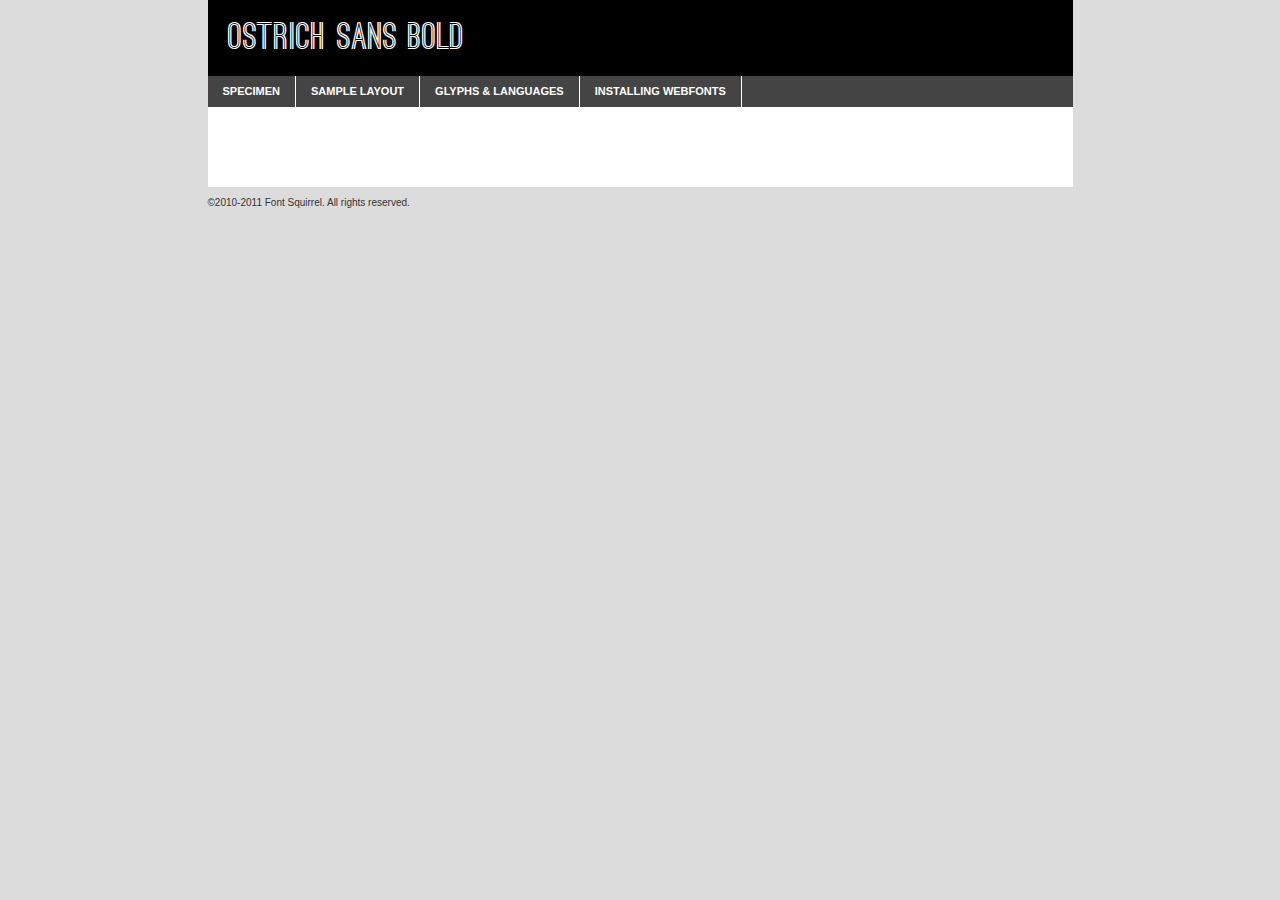
<file: Entprog2/font/ostrich-bold-demo.html>
<!DOCTYPE html PUBLIC "-//W3C//DTD XHTML 1.0 Transitional//EN"
	"http://www.w3.org/TR/xhtml1/DTD/xhtml1-transitional.dtd">

<html xmlns="http://www.w3.org/1999/xhtml" xml:lang="en" lang="en">
<head>
	<meta http-equiv="Content-Type" content="text/html; charset=utf-8" />
	<script src="http://ajax.googleapis.com/ajax/libs/jquery/1.7.2/jquery.min.js" type="text/javascript" charset="utf-8"></script>
	<script src="specimen_files/easytabs.js" type="text/javascript" charset="utf-8"></script>
	<link rel="stylesheet" href="specimen_files/specimen_stylesheet.css" type="text/css" charset="utf-8" />
	<link rel="stylesheet" href="stylesheet.css" type="text/css" charset="utf-8" />

	<style type="text/css">
					body{
				font-family: 'ostrich_sansbold';
							}
		</style>

	<title>Ostrich Sans Bold Specimen</title>
	
	
	<script type="text/javascript" charset="utf-8">
		$(document).ready(function() {
			$('#container').easyTabs({defaultContent:1});
		});
	</script>
</head>

<body>
<div id="container">
	<div id="header">
		Ostrich Sans Bold	</div>
	<ul class="tabs">
		<li><a href="#specimen">Specimen</a></li>
		<li><a href="#layout">Sample Layout</a></li>
				<li><a href="#glyphs">Glyphs &amp; Languages</a></li>
		<li><a href="#installing">Installing Webfonts</a></li>
		
	</ul>
	
	<div id="main_content">

		
			<div id="specimen">
		
				<div class="section">
					<div class="grid12 firstcol">
						<div class="huge">AaBb</div>
					</div>
				</div>
		
				<div class="section">
					<div class="glyph_range">A&#x200B;B&#x200b;C&#x200b;D&#x200b;E&#x200b;F&#x200b;G&#x200b;H&#x200b;I&#x200b;J&#x200b;K&#x200b;L&#x200b;M&#x200b;N&#x200b;O&#x200b;P&#x200b;Q&#x200b;R&#x200b;S&#x200b;T&#x200b;U&#x200b;V&#x200b;W&#x200b;X&#x200b;Y&#x200b;Z&#x200b;a&#x200b;b&#x200b;c&#x200b;d&#x200b;e&#x200b;f&#x200b;g&#x200b;h&#x200b;i&#x200b;j&#x200b;k&#x200b;l&#x200b;m&#x200b;n&#x200b;o&#x200b;p&#x200b;q&#x200b;r&#x200b;s&#x200b;t&#x200b;u&#x200b;v&#x200b;w&#x200b;x&#x200b;y&#x200b;z&#x200b;1&#x200b;2&#x200b;3&#x200b;4&#x200b;5&#x200b;6&#x200b;7&#x200b;8&#x200b;9&#x200b;0&#x200b;&amp;&#x200b;.&#x200b;,&#x200b;?&#x200b;!&#x200b;&#64;&#x200b;(&#x200b;)&#x200b;#&#x200b;$&#x200b;%&#x200b;*&#x200b;+&#x200b;-&#x200b;=&#x200b;:&#x200b;;</div>
				</div>
				<div class="section">
					<div class="grid12 firstcol">
						<table class="sample_table">
							<tr><td>10</td><td class="size10">abcdefghijklmnopqrstuvwxyzABCDEFGHIJKLMNOPQRSTUVWXYZ0123456789abcdefghijklmnopqrstuvwxyzABCDEFGHIJKLMNOPQRSTUVWXYZ0123456789abcdefghijklmnopqrstuvwxyzABCDEFGHIJKLMNOPQRSTUVWXYZ</td></tr>
							<tr><td>11</td><td class="size11">abcdefghijklmnopqrstuvwxyzABCDEFGHIJKLMNOPQRSTUVWXYZ0123456789abcdefghijklmnopqrstuvwxyzABCDEFGHIJKLMNOPQRSTUVWXYZ0123456789abcdefghijklmnopqrstuvwxyzABCDEFGHIJKLMNOPQRSTUVWXYZ</td></tr>
							<tr><td>12</td><td class="size12">abcdefghijklmnopqrstuvwxyzABCDEFGHIJKLMNOPQRSTUVWXYZ0123456789abcdefghijklmnopqrstuvwxyzABCDEFGHIJKLMNOPQRSTUVWXYZ0123456789abcdefghijklmnopqrstuvwxyzABCDEFGHIJKLMNOPQRSTUVWXYZ</td></tr>
							<tr><td>13</td><td class="size13">abcdefghijklmnopqrstuvwxyzABCDEFGHIJKLMNOPQRSTUVWXYZ0123456789abcdefghijklmnopqrstuvwxyzABCDEFGHIJKLMNOPQRSTUVWXYZ0123456789abcdefghijklmnopqrstuvwxyzABCDEFGHIJKLMNOPQRSTUVWXYZ</td></tr>
							<tr><td>14</td><td class="size14">abcdefghijklmnopqrstuvwxyzABCDEFGHIJKLMNOPQRSTUVWXYZ0123456789abcdefghijklmnopqrstuvwxyzABCDEFGHIJKLMNOPQRSTUVWXYZ0123456789abcdefghijklmnopqrstuvwxyzABCDEFGHIJKLMNOPQRSTUVWXYZ</td></tr>
							<tr><td>16</td><td class="size16">abcdefghijklmnopqrstuvwxyzABCDEFGHIJKLMNOPQRSTUVWXYZ0123456789abcdefghijklmnopqrstuvwxyzABCDEFGHIJKLMNOPQRSTUVWXYZ</td></tr>
							<tr><td>18</td><td class="size18">abcdefghijklmnopqrstuvwxyzABCDEFGHIJKLMNOPQRSTUVWXYZ0123456789abcdefghijklmnopqrstuvwxyzABCDEFGHIJKLMNOPQRSTUVWXYZ</td></tr>
							<tr><td>20</td><td class="size20">abcdefghijklmnopqrstuvwxyzABCDEFGHIJKLMNOPQRSTUVWXYZ0123456789abcdefghijklmnopqrstuvwxyzABCDEFGHIJKLMNOPQRSTUVWXYZ</td></tr>
							<tr><td>24</td><td class="size24">abcdefghijklmnopqrstuvwxyzABCDEFGHIJKLMNOPQRSTUVWXYZ0123456789abcdefghijklmnopqrstuvwxyzABCDEFGHIJKLMNOPQRSTUVWXYZ</td></tr>
							<tr><td>30</td><td class="size30">abcdefghijklmnopqrstuvwxyzABCDEFGHIJKLMNOPQRSTUVWXYZ0123456789abcdefghijklmnopqrstuvwxyzABCDEFGHIJKLMNOPQRSTUVWXYZ</td></tr>
							<tr><td>36</td><td class="size36">abcdefghijklmnopqrstuvwxyzABCDEFGHIJKLMNOPQRSTUVWXYZ0123456789abcdefghijklmnopqrstuvwxyzABCDEFGHIJKLMNOPQRSTUVWXYZ</td></tr>
							<tr><td>48</td><td class="size48">abcdefghijklmnopqrstuvwxyzABCDEFGHIJKLMNOPQRSTUVWXYZ0123456789abcdefghijklmnopqrstuvwxyzABCDEFGHIJKLMNOPQRSTUVWXYZ</td></tr>
							<tr><td>60</td><td class="size60">abcdefghijklmnopqrstuvwxyzABCDEFGHIJKLMNOPQRSTUVWXYZ0123456789abcdefghijklmnopqrstuvwxyzABCDEFGHIJKLMNOPQRSTUVWXYZ</td></tr>
							<tr><td>72</td><td class="size72">abcdefghijklmnopqrstuvwxyzABCDEFGHIJKLMNOPQRSTUVWXYZ0123456789abcdefghijklmnopqrstuvwxyzABCDEFGHIJKLMNOPQRSTUVWXYZ</td></tr>
							<tr><td>90</td><td class="size90">abcdefghijklmnopqrstuvwxyzABCDEFGHIJKLMNOPQRSTUVWXYZ0123456789abcdefghijklmnopqrstuvwxyzABCDEFGHIJKLMNOPQRSTUVWXYZ</td></tr>
						</table>
				
					</div>
			
				</div>
		
		
		
								<div class="section" id="bodycomparison">


										<div id="xheight">
				<div class="fontbody">&#xE000;&#xE000;&#xE000;&#xE000;&#xE000;&#xE000;&#xE000;&#xE000;&#xE000;&#xE000;&#xE000;&#xE000;&#xE000;&#xE000;&#xE000;&#xE000;&#xE000;&#xE000;&#xE000;&#xE000;&#xE000;&#xE000;&#xE000;&#xE000;&#xE000;&#xE000;&#xE000;&#xE000;&#xE000;&#xE000;&#xE000;&#xE000;&#xE000;&#xE000;&#xE000;&#xE000;&#xE000;&#xE000;&#xE000;&#xE000;&#xE000;&#xE000;&#xE000;&#xE000;&#xE000;&#xE000;&#xE000;&#xE000;&#xE000;&#xE000;&#xE000;&#xE000;&#xE000;&#xE000;&#xE000;&#xE000;&#xE000;&#xE000;&#xE000;&#xE000;&#xE000;&#xE000;&#xE000;&#xE000;&#xE000;&#xE000;&#xE000;&#xE000;&#xE000;&#xE000;&#xE000;&#xE000;&#xE000;&#xE000;&#xE000;&#xE000;&#xE000;&#xE000;&#xE000;&#xE000;&#xE000;&#xE000;&#xE000;&#xE000;&#xE000;&#xE000;&#xE000;&#xE000;&#xE000;&#xE000;&#xE000;&#xE000;&#xE000;&#xE000;&#xE000;&#xE000;&#xE000;&#xE000;&#xE000;body</div><div class="arialbody">body</div><div class="verdanabody">body</div><div class="georgiabody">body</div></div>
										<div class="fontbody" style="z-index:1">
											body<span>Ostrich Sans Bold</span>
										</div>
										<div class="arialbody" style="z-index:1">
											body<span>Arial</span>
										</div>
										<div class="verdanabody" style="z-index:1">
											body<span>Verdana</span>
										</div>
										<div class="georgiabody" style="z-index:1">
											body<span>Georgia</span>
										</div>



								</div>
		
		
				<div class="section psample psample_row1" id="">
					
					<div class="grid2 firstcol">
						<p class="size10"><span>10.</span>Aenean lacinia bibendum nulla sed consectetur. Fusce dapibus, tellus ac cursus commodo, tortor mauris condimentum nibh, ut fermentum massa justo sit amet risus. Nullam id dolor id nibh ultricies vehicula ut id elit. Cum sociis natoque penatibus et magnis dis parturient montes, nascetur ridiculus mus. Nulla vitae elit libero, a pharetra augue.</p>
			
					</div>
					<div class="grid3">
						<p class="size11"><span>11.</span>Aenean lacinia bibendum nulla sed consectetur. Fusce dapibus, tellus ac cursus commodo, tortor mauris condimentum nibh, ut fermentum massa justo sit amet risus. Nullam id dolor id nibh ultricies vehicula ut id elit. Cum sociis natoque penatibus et magnis dis parturient montes, nascetur ridiculus mus. Nulla vitae elit libero, a pharetra augue.</p>
			
					</div>
					<div class="grid3">
						<p class="size12"><span>12.</span>Aenean lacinia bibendum nulla sed consectetur. Fusce dapibus, tellus ac cursus commodo, tortor mauris condimentum nibh, ut fermentum massa justo sit amet risus. Nullam id dolor id nibh ultricies vehicula ut id elit. Cum sociis natoque penatibus et magnis dis parturient montes, nascetur ridiculus mus. Nulla vitae elit libero, a pharetra augue.</p>
			
					</div>
					<div class="grid4">
						<p class="size13"><span>13.</span>Aenean lacinia bibendum nulla sed consectetur. Fusce dapibus, tellus ac cursus commodo, tortor mauris condimentum nibh, ut fermentum massa justo sit amet risus. Nullam id dolor id nibh ultricies vehicula ut id elit. Cum sociis natoque penatibus et magnis dis parturient montes, nascetur ridiculus mus. Nulla vitae elit libero, a pharetra augue.</p>
			
					</div>
					<div class="white_blend"></div>
					
				</div>
				<div class="section psample psample_row2" id="">
					<div class="grid3 firstcol">
						<p class="size14"><span>14.</span>Aenean lacinia bibendum nulla sed consectetur. Fusce dapibus, tellus ac cursus commodo, tortor mauris condimentum nibh, ut fermentum massa justo sit amet risus. Nullam id dolor id nibh ultricies vehicula ut id elit. Cum sociis natoque penatibus et magnis dis parturient montes, nascetur ridiculus mus. Nulla vitae elit libero, a pharetra augue.</p>
			
					</div>
					<div class="grid4">
						<p class="size16"><span>16.</span>Aenean lacinia bibendum nulla sed consectetur. Fusce dapibus, tellus ac cursus commodo, tortor mauris condimentum nibh, ut fermentum massa justo sit amet risus. Nullam id dolor id nibh ultricies vehicula ut id elit. Cum sociis natoque penatibus et magnis dis parturient montes, nascetur ridiculus mus. Nulla vitae elit libero, a pharetra augue.</p>
			
					</div>
					<div class="grid5">
						<p class="size18"><span>18.</span>Aenean lacinia bibendum nulla sed consectetur. Fusce dapibus, tellus ac cursus commodo, tortor mauris condimentum nibh, ut fermentum massa justo sit amet risus. Nullam id dolor id nibh ultricies vehicula ut id elit. Cum sociis natoque penatibus et magnis dis parturient montes, nascetur ridiculus mus. Nulla vitae elit libero, a pharetra augue.</p>
			
					</div>

					<div class="white_blend"></div>

				</div>
				
				<div class="section psample psample_row3" id="">
					<div class="grid5 firstcol">
						<p class="size20"><span>20.</span>Aenean lacinia bibendum nulla sed consectetur. Fusce dapibus, tellus ac cursus commodo, tortor mauris condimentum nibh, ut fermentum massa justo sit amet risus. Nullam id dolor id nibh ultricies vehicula ut id elit. Cum sociis natoque penatibus et magnis dis parturient montes, nascetur ridiculus mus. Nulla vitae elit libero, a pharetra augue.</p>
					</div>
					<div class="grid7">
						<p class="size24"><span>24.</span>Aenean lacinia bibendum nulla sed consectetur. Fusce dapibus, tellus ac cursus commodo, tortor mauris condimentum nibh, ut fermentum massa justo sit amet risus. Nullam id dolor id nibh ultricies vehicula ut id elit. Cum sociis natoque penatibus et magnis dis parturient montes, nascetur ridiculus mus. Nulla vitae elit libero, a pharetra augue.</p>
					</div>
					
					<div class="white_blend"></div>
					
				</div>
				
				<div class="section psample psample_row4" id="">
					<div class="grid12 firstcol">
						<p class="size30"><span>30.</span>Aenean lacinia bibendum nulla sed consectetur. Fusce dapibus, tellus ac cursus commodo, tortor mauris condimentum nibh, ut fermentum massa justo sit amet risus. Nullam id dolor id nibh ultricies vehicula ut id elit. Cum sociis natoque penatibus et magnis dis parturient montes, nascetur ridiculus mus. Nulla vitae elit libero, a pharetra augue.</p>
					</div>
					<div class="white_blend"></div>
					
				</div>
				
				
				
				<div class="section psample psample_row1 fullreverse">
					<div class="grid2 firstcol">
						<p class="size10"><span>10.</span>Aenean lacinia bibendum nulla sed consectetur. Fusce dapibus, tellus ac cursus commodo, tortor mauris condimentum nibh, ut fermentum massa justo sit amet risus. Nullam id dolor id nibh ultricies vehicula ut id elit. Cum sociis natoque penatibus et magnis dis parturient montes, nascetur ridiculus mus. Nulla vitae elit libero, a pharetra augue.</p>
			
					</div>
					<div class="grid3">
						<p class="size11"><span>11.</span>Aenean lacinia bibendum nulla sed consectetur. Fusce dapibus, tellus ac cursus commodo, tortor mauris condimentum nibh, ut fermentum massa justo sit amet risus. Nullam id dolor id nibh ultricies vehicula ut id elit. Cum sociis natoque penatibus et magnis dis parturient montes, nascetur ridiculus mus. Nulla vitae elit libero, a pharetra augue.</p>
			
					</div>
					<div class="grid3">
						<p class="size12"><span>12.</span>Aenean lacinia bibendum nulla sed consectetur. Fusce dapibus, tellus ac cursus commodo, tortor mauris condimentum nibh, ut fermentum massa justo sit amet risus. Nullam id dolor id nibh ultricies vehicula ut id elit. Cum sociis natoque penatibus et magnis dis parturient montes, nascetur ridiculus mus. Nulla vitae elit libero, a pharetra augue.</p>
			
					</div>
					<div class="grid4">
						<p class="size13"><span>13.</span>Aenean lacinia bibendum nulla sed consectetur. Fusce dapibus, tellus ac cursus commodo, tortor mauris condimentum nibh, ut fermentum massa justo sit amet risus. Nullam id dolor id nibh ultricies vehicula ut id elit. Cum sociis natoque penatibus et magnis dis parturient montes, nascetur ridiculus mus. Nulla vitae elit libero, a pharetra augue.</p>
			
					</div>
					<div class="black_blend"></div>
					
				</div>
				
				<div class="section psample psample_row2 fullreverse">
					<div class="grid3 firstcol">
						<p class="size14"><span>14.</span>Aenean lacinia bibendum nulla sed consectetur. Fusce dapibus, tellus ac cursus commodo, tortor mauris condimentum nibh, ut fermentum massa justo sit amet risus. Nullam id dolor id nibh ultricies vehicula ut id elit. Cum sociis natoque penatibus et magnis dis parturient montes, nascetur ridiculus mus. Nulla vitae elit libero, a pharetra augue.</p>
			
					</div>
					<div class="grid4">
						<p class="size16"><span>16.</span>Aenean lacinia bibendum nulla sed consectetur. Fusce dapibus, tellus ac cursus commodo, tortor mauris condimentum nibh, ut fermentum massa justo sit amet risus. Nullam id dolor id nibh ultricies vehicula ut id elit. Cum sociis natoque penatibus et magnis dis parturient montes, nascetur ridiculus mus. Nulla vitae elit libero, a pharetra augue.</p>
			
					</div>
					<div class="grid5">
						<p class="size18"><span>18.</span>Aenean lacinia bibendum nulla sed consectetur. Fusce dapibus, tellus ac cursus commodo, tortor mauris condimentum nibh, ut fermentum massa justo sit amet risus. Nullam id dolor id nibh ultricies vehicula ut id elit. Cum sociis natoque penatibus et magnis dis parturient montes, nascetur ridiculus mus. Nulla vitae elit libero, a pharetra augue.</p>
			
					</div>
					<div class="black_blend"></div>

				</div>
				
				<div class="section psample fullreverse psample_row3" id="">
					<div class="grid5 firstcol">
						<p class="size20"><span>20.</span>Aenean lacinia bibendum nulla sed consectetur. Fusce dapibus, tellus ac cursus commodo, tortor mauris condimentum nibh, ut fermentum massa justo sit amet risus. Nullam id dolor id nibh ultricies vehicula ut id elit. Cum sociis natoque penatibus et magnis dis parturient montes, nascetur ridiculus mus. Nulla vitae elit libero, a pharetra augue.</p>
					</div>
					<div class="grid7">
						<p class="size24"><span>24.</span>Aenean lacinia bibendum nulla sed consectetur. Fusce dapibus, tellus ac cursus commodo, tortor mauris condimentum nibh, ut fermentum massa justo sit amet risus. Nullam id dolor id nibh ultricies vehicula ut id elit. Cum sociis natoque penatibus et magnis dis parturient montes, nascetur ridiculus mus. Nulla vitae elit libero, a pharetra augue.</p>
					</div>
					
					<div class="black_blend"></div>
					
				</div>
				
				<div class="section psample fullreverse psample_row4" id="" style="border-bottom: 20px #000 solid;">
					<div class="grid12 firstcol">
						<p class="size30"><span>30.</span>Aenean lacinia bibendum nulla sed consectetur. Fusce dapibus, tellus ac cursus commodo, tortor mauris condimentum nibh, ut fermentum massa justo sit amet risus. Nullam id dolor id nibh ultricies vehicula ut id elit. Cum sociis natoque penatibus et magnis dis parturient montes, nascetur ridiculus mus. Nulla vitae elit libero, a pharetra augue.</p>
					</div>
					<div class="black_blend"></div>
					
				</div>
				
				
				
				
			</div>
			
			<div id="layout">
				
				<div class="section">
					
					<div class="grid12 firstcol">
						<h1>Lorem Ipsum Dolor</h1>
						<h2>Etiam porta sem malesuada magna mollis euismod</h2>
						
						<p class="byline">By <a href="#link">Aenean Lacinia</a></p>
					</div>
				</div>
				<div class="section">
					<div class="grid8 firstcol">
						<p class="large">Donec sed odio dui. Morbi leo risus, porta ac consectetur ac, vestibulum at eros. Fusce dapibus, tellus ac cursus commodo, tortor mauris condimentum nibh, ut fermentum massa justo sit amet risus. </p>

						
						<h3>Pellentesque ornare sem</h3>

						<p>Maecenas sed diam eget risus varius blandit sit amet non magna. Maecenas faucibus mollis interdum. Donec ullamcorper nulla non metus auctor fringilla. Nullam id dolor id nibh ultricies vehicula ut id elit. Nullam id dolor id nibh ultricies vehicula ut id elit. </p>

						<p>Aenean eu leo quam. Pellentesque ornare sem lacinia quam venenatis vestibulum. Lorem ipsum dolor sit amet, consectetur adipiscing elit. Cum sociis natoque penatibus et magnis dis parturient montes, nascetur ridiculus mus. </p>

						<p>Nulla vitae elit libero, a pharetra augue. Praesent commodo cursus magna, vel scelerisque nisl consectetur et. Aenean lacinia bibendum nulla sed consectetur. </p>

						<p>Nullam quis risus eget urna mollis ornare vel eu leo. Nullam quis risus eget urna mollis ornare vel eu leo. Maecenas sed diam eget risus varius blandit sit amet non magna. Donec ullamcorper nulla non metus auctor fringilla. </p>

						<h3>Cras mattis consectetur</h3>

						<p>Aenean eu leo quam. Pellentesque ornare sem lacinia quam venenatis vestibulum. Aenean lacinia bibendum nulla sed consectetur. Integer posuere erat a ante venenatis dapibus posuere velit aliquet. Cras mattis consectetur purus sit amet fermentum. </p>

						<p>Nullam id dolor id nibh ultricies vehicula ut id elit. Nullam quis risus eget urna mollis ornare vel eu leo. Cras mattis consectetur purus sit amet fermentum.</p>
					</div>
					
					<div class="grid4 sidebar">
						
						<div class="box reverse">
							<p class="last">Nullam quis risus eget urna mollis ornare vel eu leo. Donec ullamcorper nulla non metus auctor fringilla. Cras mattis consectetur purus sit amet fermentum. Sed posuere consectetur est at lobortis. Lorem ipsum dolor sit amet, consectetur adipiscing elit. </p>
						</div>
						
						<p class="caption">Maecenas sed diam eget risus varius.</p>

						<p>Vestibulum id ligula porta felis euismod semper. Integer posuere erat a ante venenatis dapibus posuere velit aliquet. Vestibulum id ligula porta felis euismod semper. Sed posuere consectetur est at lobortis. Maecenas sed diam eget risus varius blandit sit amet non magna. Fusce dapibus, tellus ac cursus commodo, tortor mauris condimentum nibh, ut fermentum massa justo sit amet risus. </p>

					

						<p>Duis mollis, est non commodo luctus, nisi erat porttitor ligula, eget lacinia odio sem nec elit. Aenean lacinia bibendum nulla sed consectetur. Vivamus sagittis lacus vel augue laoreet rutrum faucibus dolor auctor. Aenean lacinia bibendum nulla sed consectetur. Nullam quis risus eget urna mollis ornare vel eu leo. </p>

						<p>Praesent commodo cursus magna, vel scelerisque nisl consectetur et. Donec ullamcorper nulla non metus auctor fringilla. Maecenas faucibus mollis interdum. Fusce dapibus, tellus ac cursus commodo, tortor mauris condimentum nibh, ut fermentum massa justo sit amet risus. </p>

					</div>
				</div>
				
			</div>


			



		<div id="glyphs">
			<div class="section">
				<div class="grid12 firstcol">
			
				<h1>Language Support</h1>
				<p>The subset of Ostrich Sans Bold in this kit supports the following languages:<br />
			
					English				</p>
				<h1>Glyph Chart</h1>
				<p>The subset of Ostrich Sans Bold in this kit includes all the glyphs listed below. Unicode entities are included above each glyph to help you insert individual characters into your layout.</p>
				<div id="glyph_chart">
			
																														 <div><p>&amp;#13;</p>&#13;</div>
																				 <div><p>&amp;#32;</p>&#32;</div>
																				 <div><p>&amp;#33;</p>&#33;</div>
																				 <div><p>&amp;#34;</p>&#34;</div>
																				 <div><p>&amp;#35;</p>&#35;</div>
																				 <div><p>&amp;#36;</p>&#36;</div>
																				 <div><p>&amp;#37;</p>&#37;</div>
																				 <div><p>&amp;#38;</p>&#38;</div>
																				 <div><p>&amp;#39;</p>&#39;</div>
																				 <div><p>&amp;#40;</p>&#40;</div>
																				 <div><p>&amp;#41;</p>&#41;</div>
																				 <div><p>&amp;#42;</p>&#42;</div>
																				 <div><p>&amp;#43;</p>&#43;</div>
																				 <div><p>&amp;#44;</p>&#44;</div>
																				 <div><p>&amp;#45;</p>&#45;</div>
																				 <div><p>&amp;#46;</p>&#46;</div>
																				 <div><p>&amp;#47;</p>&#47;</div>
																				 <div><p>&amp;#48;</p>&#48;</div>
																				 <div><p>&amp;#49;</p>&#49;</div>
																				 <div><p>&amp;#50;</p>&#50;</div>
																				 <div><p>&amp;#51;</p>&#51;</div>
																				 <div><p>&amp;#52;</p>&#52;</div>
																				 <div><p>&amp;#53;</p>&#53;</div>
																				 <div><p>&amp;#54;</p>&#54;</div>
																				 <div><p>&amp;#55;</p>&#55;</div>
																				 <div><p>&amp;#56;</p>&#56;</div>
																				 <div><p>&amp;#57;</p>&#57;</div>
																				 <div><p>&amp;#58;</p>&#58;</div>
																				 <div><p>&amp;#59;</p>&#59;</div>
																				 <div><p>&amp;#60;</p>&#60;</div>
																				 <div><p>&amp;#61;</p>&#61;</div>
																				 <div><p>&amp;#62;</p>&#62;</div>
																				 <div><p>&amp;#63;</p>&#63;</div>
																				 <div><p>&amp;#64;</p>&#64;</div>
																				 <div><p>&amp;#65;</p>&#65;</div>
																				 <div><p>&amp;#66;</p>&#66;</div>
																				 <div><p>&amp;#67;</p>&#67;</div>
																				 <div><p>&amp;#68;</p>&#68;</div>
																				 <div><p>&amp;#69;</p>&#69;</div>
																				 <div><p>&amp;#70;</p>&#70;</div>
																				 <div><p>&amp;#71;</p>&#71;</div>
																				 <div><p>&amp;#72;</p>&#72;</div>
																				 <div><p>&amp;#73;</p>&#73;</div>
																				 <div><p>&amp;#74;</p>&#74;</div>
																				 <div><p>&amp;#75;</p>&#75;</div>
																				 <div><p>&amp;#76;</p>&#76;</div>
																				 <div><p>&amp;#77;</p>&#77;</div>
																				 <div><p>&amp;#78;</p>&#78;</div>
																				 <div><p>&amp;#79;</p>&#79;</div>
																				 <div><p>&amp;#80;</p>&#80;</div>
																				 <div><p>&amp;#81;</p>&#81;</div>
																				 <div><p>&amp;#82;</p>&#82;</div>
																				 <div><p>&amp;#83;</p>&#83;</div>
																				 <div><p>&amp;#84;</p>&#84;</div>
																				 <div><p>&amp;#85;</p>&#85;</div>
																				 <div><p>&amp;#86;</p>&#86;</div>
																				 <div><p>&amp;#87;</p>&#87;</div>
																				 <div><p>&amp;#88;</p>&#88;</div>
																				 <div><p>&amp;#89;</p>&#89;</div>
																				 <div><p>&amp;#90;</p>&#90;</div>
																				 <div><p>&amp;#91;</p>&#91;</div>
																				 <div><p>&amp;#92;</p>&#92;</div>
																				 <div><p>&amp;#93;</p>&#93;</div>
																				 <div><p>&amp;#94;</p>&#94;</div>
																				 <div><p>&amp;#95;</p>&#95;</div>
																				 <div><p>&amp;#96;</p>&#96;</div>
																				 <div><p>&amp;#97;</p>&#97;</div>
																				 <div><p>&amp;#98;</p>&#98;</div>
																				 <div><p>&amp;#99;</p>&#99;</div>
																				 <div><p>&amp;#100;</p>&#100;</div>
																				 <div><p>&amp;#101;</p>&#101;</div>
																				 <div><p>&amp;#102;</p>&#102;</div>
																				 <div><p>&amp;#103;</p>&#103;</div>
																				 <div><p>&amp;#104;</p>&#104;</div>
																				 <div><p>&amp;#105;</p>&#105;</div>
																				 <div><p>&amp;#106;</p>&#106;</div>
																				 <div><p>&amp;#107;</p>&#107;</div>
																				 <div><p>&amp;#108;</p>&#108;</div>
																				 <div><p>&amp;#109;</p>&#109;</div>
																				 <div><p>&amp;#110;</p>&#110;</div>
																				 <div><p>&amp;#111;</p>&#111;</div>
																				 <div><p>&amp;#112;</p>&#112;</div>
																				 <div><p>&amp;#113;</p>&#113;</div>
																				 <div><p>&amp;#114;</p>&#114;</div>
																				 <div><p>&amp;#115;</p>&#115;</div>
																				 <div><p>&amp;#116;</p>&#116;</div>
																				 <div><p>&amp;#117;</p>&#117;</div>
																				 <div><p>&amp;#118;</p>&#118;</div>
																				 <div><p>&amp;#119;</p>&#119;</div>
																				 <div><p>&amp;#120;</p>&#120;</div>
																				 <div><p>&amp;#121;</p>&#121;</div>
																				 <div><p>&amp;#122;</p>&#122;</div>
																				 <div><p>&amp;#123;</p>&#123;</div>
																				 <div><p>&amp;#124;</p>&#124;</div>
																				 <div><p>&amp;#125;</p>&#125;</div>
																				 <div><p>&amp;#126;</p>&#126;</div>
																				 <div><p>&amp;#160;</p>&#160;</div>
																				 <div><p>&amp;#169;</p>&#169;</div>
																				 <div><p>&amp;#173;</p>&#173;</div>
																				 <div><p>&amp;#174;</p>&#174;</div>
																				 <div><p>&amp;#710;</p>&#710;</div>
																				 <div><p>&amp;#732;</p>&#732;</div>
																				 <div><p>&amp;#8192;</p>&#8192;</div>
																				 <div><p>&amp;#8193;</p>&#8193;</div>
																				 <div><p>&amp;#8194;</p>&#8194;</div>
																				 <div><p>&amp;#8195;</p>&#8195;</div>
																				 <div><p>&amp;#8196;</p>&#8196;</div>
																				 <div><p>&amp;#8197;</p>&#8197;</div>
																				 <div><p>&amp;#8198;</p>&#8198;</div>
																				 <div><p>&amp;#8199;</p>&#8199;</div>
																				 <div><p>&amp;#8200;</p>&#8200;</div>
																				 <div><p>&amp;#8201;</p>&#8201;</div>
																				 <div><p>&amp;#8202;</p>&#8202;</div>
																				 <div><p>&amp;#8208;</p>&#8208;</div>
																				 <div><p>&amp;#8209;</p>&#8209;</div>
																				 <div><p>&amp;#8210;</p>&#8210;</div>
																				 <div><p>&amp;#8211;</p>&#8211;</div>
																				 <div><p>&amp;#8212;</p>&#8212;</div>
																				 <div><p>&amp;#8216;</p>&#8216;</div>
																				 <div><p>&amp;#8217;</p>&#8217;</div>
																				 <div><p>&amp;#8220;</p>&#8220;</div>
																				 <div><p>&amp;#8221;</p>&#8221;</div>
																				 <div><p>&amp;#8226;</p>&#8226;</div>
																				 <div><p>&amp;#8239;</p>&#8239;</div>
																				 <div><p>&amp;#8287;</p>&#8287;</div>
																				 <div><p>&amp;#8482;</p>&#8482;</div>
																				 <div><p>&amp;#57344;</p>&#57344;</div>
																												</div>	
				</div>
		
		
			</div>
		</div>
		
		
		<div id="specs">
			
		</div>
	
		<div id="installing">
			<div class="section">
				<div class="grid7 firstcol">
					<h1>Installing Webfonts</h1>
					
					<p>Webfonts are supported by all major browser platforms but not all in the same way. There are currently four different font formats that must be included in order to target all browsers. This includes TTF, WOFF, EOT and SVG.</p>
					
					<h2>1. Upload your webfonts</h2>
					<p>You must upload your webfont kit to your website. They should be in or near the same directory as your CSS files.</p>
					
					<h2>2. Include the webfont stylesheet</h2>
					<p>A special CSS @font-face declaration helps the various browsers select the appropriate font it needs without causing you a bunch of headaches. Learn more about this syntax by reading the <a href="http://www.fontspring.com/blog/further-hardening-of-the-bulletproof-syntax">Fontspring blog post</a> about it. The code for it is as follows:</p>


<code>
@font-face{ 
	font-family: 'MyWebFont';
	src: url('WebFont.eot');
	src: url('WebFont.eot?#iefix') format('embedded-opentype'),
	     url('WebFont.woff') format('woff'),
	     url('WebFont.ttf') format('truetype'),
	     url('WebFont.svg#webfont') format('svg');
}
</code>

	<p>We've already gone ahead and generated the code for you. All you have to do is link to the stylesheet in your HTML, like this:</p>
	<code>&lt;link rel=&quot;stylesheet&quot; href=&quot;stylesheet.css&quot; type=&quot;text/css&quot; charset=&quot;utf-8&quot; /&gt;</code>

					<h2>3. Modify your own stylesheet</h2>
					<p>To take advantage of your new fonts, you must tell your stylesheet to use them. Look at the original @font-face declaration above and find the property called "font-family." The name linked there will be what you use to reference the font. Prepend that webfont name to the font stack in the "font-family" property, inside the selector you want to change. For example:</p>
<code>p { font-family: 'WebFont', Arial, sans-serif; }</code>

<h2>4. Test</h2>
<p>Getting webfonts to work cross-browser <em>can</em> be tricky. Use the information in the sidebar to help you if you find that fonts aren't loading in a particular browser.</p>
				</div>
				
				<div class="grid5 sidebar">
					<div class="box">
						<h2>Troubleshooting<br />Font-Face Problems</h2>
						<p>Having trouble getting your webfonts to load in your new website? Here are some tips to sort out what might be the problem.</p>

						<h3>Fonts not showing in any browser</h3>

						<p>This sounds like you need to work on the plumbing. You either did not upload the fonts to the correct directory, or you did not link the fonts properly in the CSS. If you've confirmed that all this is correct and you still have a problem, take a look at your .htaccess file and see if requests are getting intercepted.</p>

						<h3>Fonts not loading in iPhone or iPad</h3>

						<p>The most common problem here is that you are serving the fonts from an IIS server. IIS refuses to serve files that have unknown MIME types. If that is the case, you must set the MIME type for SVG to "image/svg+xml" in the server settings. Follow these instructions from Microsoft if you need help.</p>

						<h3>Fonts not loading in Firefox</h3>

						<p>The primary reason for this failure? You are still using a version Firefox older than 3.5. So upgrade already! If that isn't it, then you are very likely serving fonts from a different domain. Firefox requires that all font assets be served from the same domain. Lastly it is possible that you need to add WOFF to your list of MIME types (if you are serving via IIS.)</p>

						<h3>Fonts not loading in IE</h3>

						<p>Are you looking at Internet Explorer on an actual Windows machine or are you cheating by using a service like Adobe BrowserLab? Many of these screenshot services do not render @font-face for IE. Best to test it on a real machine.</p>

						<h3>Fonts not loading in IE9</h3>

						<p>IE9, like Firefox, requires that fonts be served from the same domain as the website. Make sure that is the case.</p>
					</div>
				</div>
			</div>
			
		</div>
	
	</div>
	<div id="footer">
		<p>&copy;2010-2011 Font Squirrel. All rights reserved.</p>
	</div>
</div>
</body>
</html>
</file>
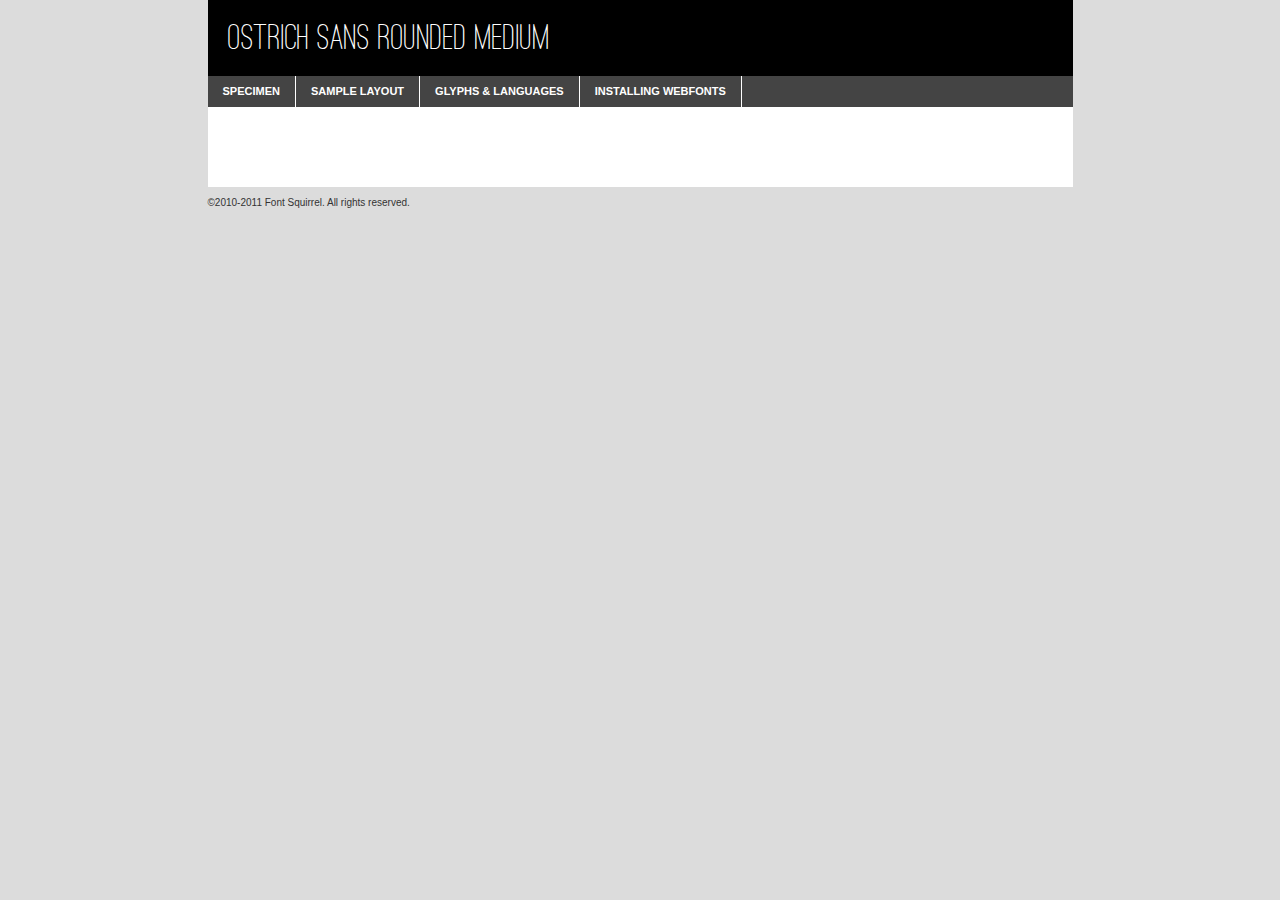
<file: Entprog2/font/ostrich-rounded-demo.html>
<!DOCTYPE html PUBLIC "-//W3C//DTD XHTML 1.0 Transitional//EN"
	"http://www.w3.org/TR/xhtml1/DTD/xhtml1-transitional.dtd">

<html xmlns="http://www.w3.org/1999/xhtml" xml:lang="en" lang="en">
<head>
	<meta http-equiv="Content-Type" content="text/html; charset=utf-8" />
	<script src="http://ajax.googleapis.com/ajax/libs/jquery/1.7.2/jquery.min.js" type="text/javascript" charset="utf-8"></script>
	<script src="specimen_files/easytabs.js" type="text/javascript" charset="utf-8"></script>
	<link rel="stylesheet" href="specimen_files/specimen_stylesheet.css" type="text/css" charset="utf-8" />
	<link rel="stylesheet" href="stylesheet.css" type="text/css" charset="utf-8" />

	<style type="text/css">
					body{
				font-family: 'ostrich_sans_roundedmedium';
							}
		</style>

	<title>Ostrich Sans Rounded Medium Specimen</title>
	
	
	<script type="text/javascript" charset="utf-8">
		$(document).ready(function() {
			$('#container').easyTabs({defaultContent:1});
		});
	</script>
</head>

<body>
<div id="container">
	<div id="header">
		Ostrich Sans Rounded Medium	</div>
	<ul class="tabs">
		<li><a href="#specimen">Specimen</a></li>
		<li><a href="#layout">Sample Layout</a></li>
				<li><a href="#glyphs">Glyphs &amp; Languages</a></li>
		<li><a href="#installing">Installing Webfonts</a></li>
		
	</ul>
	
	<div id="main_content">

		
			<div id="specimen">
		
				<div class="section">
					<div class="grid12 firstcol">
						<div class="huge">AaBb</div>
					</div>
				</div>
		
				<div class="section">
					<div class="glyph_range">A&#x200B;B&#x200b;C&#x200b;D&#x200b;E&#x200b;F&#x200b;G&#x200b;H&#x200b;I&#x200b;J&#x200b;K&#x200b;L&#x200b;M&#x200b;N&#x200b;O&#x200b;P&#x200b;Q&#x200b;R&#x200b;S&#x200b;T&#x200b;U&#x200b;V&#x200b;W&#x200b;X&#x200b;Y&#x200b;Z&#x200b;a&#x200b;b&#x200b;c&#x200b;d&#x200b;e&#x200b;f&#x200b;g&#x200b;h&#x200b;i&#x200b;j&#x200b;k&#x200b;l&#x200b;m&#x200b;n&#x200b;o&#x200b;p&#x200b;q&#x200b;r&#x200b;s&#x200b;t&#x200b;u&#x200b;v&#x200b;w&#x200b;x&#x200b;y&#x200b;z&#x200b;1&#x200b;2&#x200b;3&#x200b;4&#x200b;5&#x200b;6&#x200b;7&#x200b;8&#x200b;9&#x200b;0&#x200b;&amp;&#x200b;.&#x200b;,&#x200b;?&#x200b;!&#x200b;&#64;&#x200b;(&#x200b;)&#x200b;#&#x200b;$&#x200b;%&#x200b;*&#x200b;+&#x200b;-&#x200b;=&#x200b;:&#x200b;;</div>
				</div>
				<div class="section">
					<div class="grid12 firstcol">
						<table class="sample_table">
							<tr><td>10</td><td class="size10">abcdefghijklmnopqrstuvwxyzABCDEFGHIJKLMNOPQRSTUVWXYZ0123456789abcdefghijklmnopqrstuvwxyzABCDEFGHIJKLMNOPQRSTUVWXYZ0123456789abcdefghijklmnopqrstuvwxyzABCDEFGHIJKLMNOPQRSTUVWXYZ</td></tr>
							<tr><td>11</td><td class="size11">abcdefghijklmnopqrstuvwxyzABCDEFGHIJKLMNOPQRSTUVWXYZ0123456789abcdefghijklmnopqrstuvwxyzABCDEFGHIJKLMNOPQRSTUVWXYZ0123456789abcdefghijklmnopqrstuvwxyzABCDEFGHIJKLMNOPQRSTUVWXYZ</td></tr>
							<tr><td>12</td><td class="size12">abcdefghijklmnopqrstuvwxyzABCDEFGHIJKLMNOPQRSTUVWXYZ0123456789abcdefghijklmnopqrstuvwxyzABCDEFGHIJKLMNOPQRSTUVWXYZ0123456789abcdefghijklmnopqrstuvwxyzABCDEFGHIJKLMNOPQRSTUVWXYZ</td></tr>
							<tr><td>13</td><td class="size13">abcdefghijklmnopqrstuvwxyzABCDEFGHIJKLMNOPQRSTUVWXYZ0123456789abcdefghijklmnopqrstuvwxyzABCDEFGHIJKLMNOPQRSTUVWXYZ0123456789abcdefghijklmnopqrstuvwxyzABCDEFGHIJKLMNOPQRSTUVWXYZ</td></tr>
							<tr><td>14</td><td class="size14">abcdefghijklmnopqrstuvwxyzABCDEFGHIJKLMNOPQRSTUVWXYZ0123456789abcdefghijklmnopqrstuvwxyzABCDEFGHIJKLMNOPQRSTUVWXYZ0123456789abcdefghijklmnopqrstuvwxyzABCDEFGHIJKLMNOPQRSTUVWXYZ</td></tr>
							<tr><td>16</td><td class="size16">abcdefghijklmnopqrstuvwxyzABCDEFGHIJKLMNOPQRSTUVWXYZ0123456789abcdefghijklmnopqrstuvwxyzABCDEFGHIJKLMNOPQRSTUVWXYZ</td></tr>
							<tr><td>18</td><td class="size18">abcdefghijklmnopqrstuvwxyzABCDEFGHIJKLMNOPQRSTUVWXYZ0123456789abcdefghijklmnopqrstuvwxyzABCDEFGHIJKLMNOPQRSTUVWXYZ</td></tr>
							<tr><td>20</td><td class="size20">abcdefghijklmnopqrstuvwxyzABCDEFGHIJKLMNOPQRSTUVWXYZ0123456789abcdefghijklmnopqrstuvwxyzABCDEFGHIJKLMNOPQRSTUVWXYZ</td></tr>
							<tr><td>24</td><td class="size24">abcdefghijklmnopqrstuvwxyzABCDEFGHIJKLMNOPQRSTUVWXYZ0123456789abcdefghijklmnopqrstuvwxyzABCDEFGHIJKLMNOPQRSTUVWXYZ</td></tr>
							<tr><td>30</td><td class="size30">abcdefghijklmnopqrstuvwxyzABCDEFGHIJKLMNOPQRSTUVWXYZ0123456789abcdefghijklmnopqrstuvwxyzABCDEFGHIJKLMNOPQRSTUVWXYZ</td></tr>
							<tr><td>36</td><td class="size36">abcdefghijklmnopqrstuvwxyzABCDEFGHIJKLMNOPQRSTUVWXYZ0123456789abcdefghijklmnopqrstuvwxyzABCDEFGHIJKLMNOPQRSTUVWXYZ</td></tr>
							<tr><td>48</td><td class="size48">abcdefghijklmnopqrstuvwxyzABCDEFGHIJKLMNOPQRSTUVWXYZ0123456789abcdefghijklmnopqrstuvwxyzABCDEFGHIJKLMNOPQRSTUVWXYZ</td></tr>
							<tr><td>60</td><td class="size60">abcdefghijklmnopqrstuvwxyzABCDEFGHIJKLMNOPQRSTUVWXYZ0123456789abcdefghijklmnopqrstuvwxyzABCDEFGHIJKLMNOPQRSTUVWXYZ</td></tr>
							<tr><td>72</td><td class="size72">abcdefghijklmnopqrstuvwxyzABCDEFGHIJKLMNOPQRSTUVWXYZ0123456789abcdefghijklmnopqrstuvwxyzABCDEFGHIJKLMNOPQRSTUVWXYZ</td></tr>
							<tr><td>90</td><td class="size90">abcdefghijklmnopqrstuvwxyzABCDEFGHIJKLMNOPQRSTUVWXYZ0123456789abcdefghijklmnopqrstuvwxyzABCDEFGHIJKLMNOPQRSTUVWXYZ</td></tr>
						</table>
				
					</div>
			
				</div>
		
		
		
								<div class="section" id="bodycomparison">


										<div id="xheight">
				<div class="fontbody">&#xE000;&#xE000;&#xE000;&#xE000;&#xE000;&#xE000;&#xE000;&#xE000;&#xE000;&#xE000;&#xE000;&#xE000;&#xE000;&#xE000;&#xE000;&#xE000;&#xE000;&#xE000;&#xE000;&#xE000;&#xE000;&#xE000;&#xE000;&#xE000;&#xE000;&#xE000;&#xE000;&#xE000;&#xE000;&#xE000;&#xE000;&#xE000;&#xE000;&#xE000;&#xE000;&#xE000;&#xE000;&#xE000;&#xE000;&#xE000;&#xE000;&#xE000;&#xE000;&#xE000;&#xE000;&#xE000;&#xE000;&#xE000;&#xE000;&#xE000;&#xE000;&#xE000;&#xE000;&#xE000;&#xE000;&#xE000;&#xE000;&#xE000;&#xE000;&#xE000;&#xE000;&#xE000;&#xE000;&#xE000;&#xE000;&#xE000;&#xE000;&#xE000;&#xE000;&#xE000;&#xE000;&#xE000;&#xE000;&#xE000;&#xE000;&#xE000;&#xE000;&#xE000;&#xE000;&#xE000;&#xE000;&#xE000;&#xE000;&#xE000;&#xE000;&#xE000;&#xE000;&#xE000;&#xE000;&#xE000;&#xE000;&#xE000;&#xE000;&#xE000;&#xE000;&#xE000;&#xE000;&#xE000;&#xE000;body</div><div class="arialbody">body</div><div class="verdanabody">body</div><div class="georgiabody">body</div></div>
										<div class="fontbody" style="z-index:1">
											body<span>Ostrich Sans Rounded Medium</span>
										</div>
										<div class="arialbody" style="z-index:1">
											body<span>Arial</span>
										</div>
										<div class="verdanabody" style="z-index:1">
											body<span>Verdana</span>
										</div>
										<div class="georgiabody" style="z-index:1">
											body<span>Georgia</span>
										</div>



								</div>
		
		
				<div class="section psample psample_row1" id="">
					
					<div class="grid2 firstcol">
						<p class="size10"><span>10.</span>Aenean lacinia bibendum nulla sed consectetur. Fusce dapibus, tellus ac cursus commodo, tortor mauris condimentum nibh, ut fermentum massa justo sit amet risus. Nullam id dolor id nibh ultricies vehicula ut id elit. Cum sociis natoque penatibus et magnis dis parturient montes, nascetur ridiculus mus. Nulla vitae elit libero, a pharetra augue.</p>
			
					</div>
					<div class="grid3">
						<p class="size11"><span>11.</span>Aenean lacinia bibendum nulla sed consectetur. Fusce dapibus, tellus ac cursus commodo, tortor mauris condimentum nibh, ut fermentum massa justo sit amet risus. Nullam id dolor id nibh ultricies vehicula ut id elit. Cum sociis natoque penatibus et magnis dis parturient montes, nascetur ridiculus mus. Nulla vitae elit libero, a pharetra augue.</p>
			
					</div>
					<div class="grid3">
						<p class="size12"><span>12.</span>Aenean lacinia bibendum nulla sed consectetur. Fusce dapibus, tellus ac cursus commodo, tortor mauris condimentum nibh, ut fermentum massa justo sit amet risus. Nullam id dolor id nibh ultricies vehicula ut id elit. Cum sociis natoque penatibus et magnis dis parturient montes, nascetur ridiculus mus. Nulla vitae elit libero, a pharetra augue.</p>
			
					</div>
					<div class="grid4">
						<p class="size13"><span>13.</span>Aenean lacinia bibendum nulla sed consectetur. Fusce dapibus, tellus ac cursus commodo, tortor mauris condimentum nibh, ut fermentum massa justo sit amet risus. Nullam id dolor id nibh ultricies vehicula ut id elit. Cum sociis natoque penatibus et magnis dis parturient montes, nascetur ridiculus mus. Nulla vitae elit libero, a pharetra augue.</p>
			
					</div>
					<div class="white_blend"></div>
					
				</div>
				<div class="section psample psample_row2" id="">
					<div class="grid3 firstcol">
						<p class="size14"><span>14.</span>Aenean lacinia bibendum nulla sed consectetur. Fusce dapibus, tellus ac cursus commodo, tortor mauris condimentum nibh, ut fermentum massa justo sit amet risus. Nullam id dolor id nibh ultricies vehicula ut id elit. Cum sociis natoque penatibus et magnis dis parturient montes, nascetur ridiculus mus. Nulla vitae elit libero, a pharetra augue.</p>
			
					</div>
					<div class="grid4">
						<p class="size16"><span>16.</span>Aenean lacinia bibendum nulla sed consectetur. Fusce dapibus, tellus ac cursus commodo, tortor mauris condimentum nibh, ut fermentum massa justo sit amet risus. Nullam id dolor id nibh ultricies vehicula ut id elit. Cum sociis natoque penatibus et magnis dis parturient montes, nascetur ridiculus mus. Nulla vitae elit libero, a pharetra augue.</p>
			
					</div>
					<div class="grid5">
						<p class="size18"><span>18.</span>Aenean lacinia bibendum nulla sed consectetur. Fusce dapibus, tellus ac cursus commodo, tortor mauris condimentum nibh, ut fermentum massa justo sit amet risus. Nullam id dolor id nibh ultricies vehicula ut id elit. Cum sociis natoque penatibus et magnis dis parturient montes, nascetur ridiculus mus. Nulla vitae elit libero, a pharetra augue.</p>
			
					</div>

					<div class="white_blend"></div>

				</div>
				
				<div class="section psample psample_row3" id="">
					<div class="grid5 firstcol">
						<p class="size20"><span>20.</span>Aenean lacinia bibendum nulla sed consectetur. Fusce dapibus, tellus ac cursus commodo, tortor mauris condimentum nibh, ut fermentum massa justo sit amet risus. Nullam id dolor id nibh ultricies vehicula ut id elit. Cum sociis natoque penatibus et magnis dis parturient montes, nascetur ridiculus mus. Nulla vitae elit libero, a pharetra augue.</p>
					</div>
					<div class="grid7">
						<p class="size24"><span>24.</span>Aenean lacinia bibendum nulla sed consectetur. Fusce dapibus, tellus ac cursus commodo, tortor mauris condimentum nibh, ut fermentum massa justo sit amet risus. Nullam id dolor id nibh ultricies vehicula ut id elit. Cum sociis natoque penatibus et magnis dis parturient montes, nascetur ridiculus mus. Nulla vitae elit libero, a pharetra augue.</p>
					</div>
					
					<div class="white_blend"></div>
					
				</div>
				
				<div class="section psample psample_row4" id="">
					<div class="grid12 firstcol">
						<p class="size30"><span>30.</span>Aenean lacinia bibendum nulla sed consectetur. Fusce dapibus, tellus ac cursus commodo, tortor mauris condimentum nibh, ut fermentum massa justo sit amet risus. Nullam id dolor id nibh ultricies vehicula ut id elit. Cum sociis natoque penatibus et magnis dis parturient montes, nascetur ridiculus mus. Nulla vitae elit libero, a pharetra augue.</p>
					</div>
					<div class="white_blend"></div>
					
				</div>
				
				
				
				<div class="section psample psample_row1 fullreverse">
					<div class="grid2 firstcol">
						<p class="size10"><span>10.</span>Aenean lacinia bibendum nulla sed consectetur. Fusce dapibus, tellus ac cursus commodo, tortor mauris condimentum nibh, ut fermentum massa justo sit amet risus. Nullam id dolor id nibh ultricies vehicula ut id elit. Cum sociis natoque penatibus et magnis dis parturient montes, nascetur ridiculus mus. Nulla vitae elit libero, a pharetra augue.</p>
			
					</div>
					<div class="grid3">
						<p class="size11"><span>11.</span>Aenean lacinia bibendum nulla sed consectetur. Fusce dapibus, tellus ac cursus commodo, tortor mauris condimentum nibh, ut fermentum massa justo sit amet risus. Nullam id dolor id nibh ultricies vehicula ut id elit. Cum sociis natoque penatibus et magnis dis parturient montes, nascetur ridiculus mus. Nulla vitae elit libero, a pharetra augue.</p>
			
					</div>
					<div class="grid3">
						<p class="size12"><span>12.</span>Aenean lacinia bibendum nulla sed consectetur. Fusce dapibus, tellus ac cursus commodo, tortor mauris condimentum nibh, ut fermentum massa justo sit amet risus. Nullam id dolor id nibh ultricies vehicula ut id elit. Cum sociis natoque penatibus et magnis dis parturient montes, nascetur ridiculus mus. Nulla vitae elit libero, a pharetra augue.</p>
			
					</div>
					<div class="grid4">
						<p class="size13"><span>13.</span>Aenean lacinia bibendum nulla sed consectetur. Fusce dapibus, tellus ac cursus commodo, tortor mauris condimentum nibh, ut fermentum massa justo sit amet risus. Nullam id dolor id nibh ultricies vehicula ut id elit. Cum sociis natoque penatibus et magnis dis parturient montes, nascetur ridiculus mus. Nulla vitae elit libero, a pharetra augue.</p>
			
					</div>
					<div class="black_blend"></div>
					
				</div>
				
				<div class="section psample psample_row2 fullreverse">
					<div class="grid3 firstcol">
						<p class="size14"><span>14.</span>Aenean lacinia bibendum nulla sed consectetur. Fusce dapibus, tellus ac cursus commodo, tortor mauris condimentum nibh, ut fermentum massa justo sit amet risus. Nullam id dolor id nibh ultricies vehicula ut id elit. Cum sociis natoque penatibus et magnis dis parturient montes, nascetur ridiculus mus. Nulla vitae elit libero, a pharetra augue.</p>
			
					</div>
					<div class="grid4">
						<p class="size16"><span>16.</span>Aenean lacinia bibendum nulla sed consectetur. Fusce dapibus, tellus ac cursus commodo, tortor mauris condimentum nibh, ut fermentum massa justo sit amet risus. Nullam id dolor id nibh ultricies vehicula ut id elit. Cum sociis natoque penatibus et magnis dis parturient montes, nascetur ridiculus mus. Nulla vitae elit libero, a pharetra augue.</p>
			
					</div>
					<div class="grid5">
						<p class="size18"><span>18.</span>Aenean lacinia bibendum nulla sed consectetur. Fusce dapibus, tellus ac cursus commodo, tortor mauris condimentum nibh, ut fermentum massa justo sit amet risus. Nullam id dolor id nibh ultricies vehicula ut id elit. Cum sociis natoque penatibus et magnis dis parturient montes, nascetur ridiculus mus. Nulla vitae elit libero, a pharetra augue.</p>
			
					</div>
					<div class="black_blend"></div>

				</div>
				
				<div class="section psample fullreverse psample_row3" id="">
					<div class="grid5 firstcol">
						<p class="size20"><span>20.</span>Aenean lacinia bibendum nulla sed consectetur. Fusce dapibus, tellus ac cursus commodo, tortor mauris condimentum nibh, ut fermentum massa justo sit amet risus. Nullam id dolor id nibh ultricies vehicula ut id elit. Cum sociis natoque penatibus et magnis dis parturient montes, nascetur ridiculus mus. Nulla vitae elit libero, a pharetra augue.</p>
					</div>
					<div class="grid7">
						<p class="size24"><span>24.</span>Aenean lacinia bibendum nulla sed consectetur. Fusce dapibus, tellus ac cursus commodo, tortor mauris condimentum nibh, ut fermentum massa justo sit amet risus. Nullam id dolor id nibh ultricies vehicula ut id elit. Cum sociis natoque penatibus et magnis dis parturient montes, nascetur ridiculus mus. Nulla vitae elit libero, a pharetra augue.</p>
					</div>
					
					<div class="black_blend"></div>
					
				</div>
				
				<div class="section psample fullreverse psample_row4" id="" style="border-bottom: 20px #000 solid;">
					<div class="grid12 firstcol">
						<p class="size30"><span>30.</span>Aenean lacinia bibendum nulla sed consectetur. Fusce dapibus, tellus ac cursus commodo, tortor mauris condimentum nibh, ut fermentum massa justo sit amet risus. Nullam id dolor id nibh ultricies vehicula ut id elit. Cum sociis natoque penatibus et magnis dis parturient montes, nascetur ridiculus mus. Nulla vitae elit libero, a pharetra augue.</p>
					</div>
					<div class="black_blend"></div>
					
				</div>
				
				
				
				
			</div>
			
			<div id="layout">
				
				<div class="section">
					
					<div class="grid12 firstcol">
						<h1>Lorem Ipsum Dolor</h1>
						<h2>Etiam porta sem malesuada magna mollis euismod</h2>
						
						<p class="byline">By <a href="#link">Aenean Lacinia</a></p>
					</div>
				</div>
				<div class="section">
					<div class="grid8 firstcol">
						<p class="large">Donec sed odio dui. Morbi leo risus, porta ac consectetur ac, vestibulum at eros. Fusce dapibus, tellus ac cursus commodo, tortor mauris condimentum nibh, ut fermentum massa justo sit amet risus. </p>

						
						<h3>Pellentesque ornare sem</h3>

						<p>Maecenas sed diam eget risus varius blandit sit amet non magna. Maecenas faucibus mollis interdum. Donec ullamcorper nulla non metus auctor fringilla. Nullam id dolor id nibh ultricies vehicula ut id elit. Nullam id dolor id nibh ultricies vehicula ut id elit. </p>

						<p>Aenean eu leo quam. Pellentesque ornare sem lacinia quam venenatis vestibulum. Lorem ipsum dolor sit amet, consectetur adipiscing elit. Cum sociis natoque penatibus et magnis dis parturient montes, nascetur ridiculus mus. </p>

						<p>Nulla vitae elit libero, a pharetra augue. Praesent commodo cursus magna, vel scelerisque nisl consectetur et. Aenean lacinia bibendum nulla sed consectetur. </p>

						<p>Nullam quis risus eget urna mollis ornare vel eu leo. Nullam quis risus eget urna mollis ornare vel eu leo. Maecenas sed diam eget risus varius blandit sit amet non magna. Donec ullamcorper nulla non metus auctor fringilla. </p>

						<h3>Cras mattis consectetur</h3>

						<p>Aenean eu leo quam. Pellentesque ornare sem lacinia quam venenatis vestibulum. Aenean lacinia bibendum nulla sed consectetur. Integer posuere erat a ante venenatis dapibus posuere velit aliquet. Cras mattis consectetur purus sit amet fermentum. </p>

						<p>Nullam id dolor id nibh ultricies vehicula ut id elit. Nullam quis risus eget urna mollis ornare vel eu leo. Cras mattis consectetur purus sit amet fermentum.</p>
					</div>
					
					<div class="grid4 sidebar">
						
						<div class="box reverse">
							<p class="last">Nullam quis risus eget urna mollis ornare vel eu leo. Donec ullamcorper nulla non metus auctor fringilla. Cras mattis consectetur purus sit amet fermentum. Sed posuere consectetur est at lobortis. Lorem ipsum dolor sit amet, consectetur adipiscing elit. </p>
						</div>
						
						<p class="caption">Maecenas sed diam eget risus varius.</p>

						<p>Vestibulum id ligula porta felis euismod semper. Integer posuere erat a ante venenatis dapibus posuere velit aliquet. Vestibulum id ligula porta felis euismod semper. Sed posuere consectetur est at lobortis. Maecenas sed diam eget risus varius blandit sit amet non magna. Fusce dapibus, tellus ac cursus commodo, tortor mauris condimentum nibh, ut fermentum massa justo sit amet risus. </p>

					

						<p>Duis mollis, est non commodo luctus, nisi erat porttitor ligula, eget lacinia odio sem nec elit. Aenean lacinia bibendum nulla sed consectetur. Vivamus sagittis lacus vel augue laoreet rutrum faucibus dolor auctor. Aenean lacinia bibendum nulla sed consectetur. Nullam quis risus eget urna mollis ornare vel eu leo. </p>

						<p>Praesent commodo cursus magna, vel scelerisque nisl consectetur et. Donec ullamcorper nulla non metus auctor fringilla. Maecenas faucibus mollis interdum. Fusce dapibus, tellus ac cursus commodo, tortor mauris condimentum nibh, ut fermentum massa justo sit amet risus. </p>

					</div>
				</div>
				
			</div>


			



		<div id="glyphs">
			<div class="section">
				<div class="grid12 firstcol">
			
				<h1>Language Support</h1>
				<p>The subset of Ostrich Sans Rounded Medium in this kit supports the following languages:<br />
			
					English				</p>
				<h1>Glyph Chart</h1>
				<p>The subset of Ostrich Sans Rounded Medium in this kit includes all the glyphs listed below. Unicode entities are included above each glyph to help you insert individual characters into your layout.</p>
				<div id="glyph_chart">
			
																														 <div><p>&amp;#13;</p>&#13;</div>
																				 <div><p>&amp;#32;</p>&#32;</div>
																				 <div><p>&amp;#33;</p>&#33;</div>
																				 <div><p>&amp;#34;</p>&#34;</div>
																				 <div><p>&amp;#35;</p>&#35;</div>
																				 <div><p>&amp;#36;</p>&#36;</div>
																				 <div><p>&amp;#37;</p>&#37;</div>
																				 <div><p>&amp;#38;</p>&#38;</div>
																				 <div><p>&amp;#39;</p>&#39;</div>
																				 <div><p>&amp;#40;</p>&#40;</div>
																				 <div><p>&amp;#41;</p>&#41;</div>
																				 <div><p>&amp;#42;</p>&#42;</div>
																				 <div><p>&amp;#43;</p>&#43;</div>
																				 <div><p>&amp;#44;</p>&#44;</div>
																				 <div><p>&amp;#45;</p>&#45;</div>
																				 <div><p>&amp;#46;</p>&#46;</div>
																				 <div><p>&amp;#47;</p>&#47;</div>
																				 <div><p>&amp;#48;</p>&#48;</div>
																				 <div><p>&amp;#49;</p>&#49;</div>
																				 <div><p>&amp;#50;</p>&#50;</div>
																				 <div><p>&amp;#51;</p>&#51;</div>
																				 <div><p>&amp;#52;</p>&#52;</div>
																				 <div><p>&amp;#53;</p>&#53;</div>
																				 <div><p>&amp;#54;</p>&#54;</div>
																				 <div><p>&amp;#55;</p>&#55;</div>
																				 <div><p>&amp;#56;</p>&#56;</div>
																				 <div><p>&amp;#57;</p>&#57;</div>
																				 <div><p>&amp;#58;</p>&#58;</div>
																				 <div><p>&amp;#59;</p>&#59;</div>
																				 <div><p>&amp;#60;</p>&#60;</div>
																				 <div><p>&amp;#61;</p>&#61;</div>
																				 <div><p>&amp;#62;</p>&#62;</div>
																				 <div><p>&amp;#63;</p>&#63;</div>
																				 <div><p>&amp;#64;</p>&#64;</div>
																				 <div><p>&amp;#65;</p>&#65;</div>
																				 <div><p>&amp;#66;</p>&#66;</div>
																				 <div><p>&amp;#67;</p>&#67;</div>
																				 <div><p>&amp;#68;</p>&#68;</div>
																				 <div><p>&amp;#69;</p>&#69;</div>
																				 <div><p>&amp;#70;</p>&#70;</div>
																				 <div><p>&amp;#71;</p>&#71;</div>
																				 <div><p>&amp;#72;</p>&#72;</div>
																				 <div><p>&amp;#73;</p>&#73;</div>
																				 <div><p>&amp;#74;</p>&#74;</div>
																				 <div><p>&amp;#75;</p>&#75;</div>
																				 <div><p>&amp;#76;</p>&#76;</div>
																				 <div><p>&amp;#77;</p>&#77;</div>
																				 <div><p>&amp;#78;</p>&#78;</div>
																				 <div><p>&amp;#79;</p>&#79;</div>
																				 <div><p>&amp;#80;</p>&#80;</div>
																				 <div><p>&amp;#81;</p>&#81;</div>
																				 <div><p>&amp;#82;</p>&#82;</div>
																				 <div><p>&amp;#83;</p>&#83;</div>
																				 <div><p>&amp;#84;</p>&#84;</div>
																				 <div><p>&amp;#85;</p>&#85;</div>
																				 <div><p>&amp;#86;</p>&#86;</div>
																				 <div><p>&amp;#87;</p>&#87;</div>
																				 <div><p>&amp;#88;</p>&#88;</div>
																				 <div><p>&amp;#89;</p>&#89;</div>
																				 <div><p>&amp;#90;</p>&#90;</div>
																				 <div><p>&amp;#91;</p>&#91;</div>
																				 <div><p>&amp;#92;</p>&#92;</div>
																				 <div><p>&amp;#93;</p>&#93;</div>
																				 <div><p>&amp;#94;</p>&#94;</div>
																				 <div><p>&amp;#95;</p>&#95;</div>
																				 <div><p>&amp;#96;</p>&#96;</div>
																				 <div><p>&amp;#97;</p>&#97;</div>
																				 <div><p>&amp;#98;</p>&#98;</div>
																				 <div><p>&amp;#99;</p>&#99;</div>
																				 <div><p>&amp;#100;</p>&#100;</div>
																				 <div><p>&amp;#101;</p>&#101;</div>
																				 <div><p>&amp;#102;</p>&#102;</div>
																				 <div><p>&amp;#103;</p>&#103;</div>
																				 <div><p>&amp;#104;</p>&#104;</div>
																				 <div><p>&amp;#105;</p>&#105;</div>
																				 <div><p>&amp;#106;</p>&#106;</div>
																				 <div><p>&amp;#107;</p>&#107;</div>
																				 <div><p>&amp;#108;</p>&#108;</div>
																				 <div><p>&amp;#109;</p>&#109;</div>
																				 <div><p>&amp;#110;</p>&#110;</div>
																				 <div><p>&amp;#111;</p>&#111;</div>
																				 <div><p>&amp;#112;</p>&#112;</div>
																				 <div><p>&amp;#113;</p>&#113;</div>
																				 <div><p>&amp;#114;</p>&#114;</div>
																				 <div><p>&amp;#115;</p>&#115;</div>
																				 <div><p>&amp;#116;</p>&#116;</div>
																				 <div><p>&amp;#117;</p>&#117;</div>
																				 <div><p>&amp;#118;</p>&#118;</div>
																				 <div><p>&amp;#119;</p>&#119;</div>
																				 <div><p>&amp;#120;</p>&#120;</div>
																				 <div><p>&amp;#121;</p>&#121;</div>
																				 <div><p>&amp;#122;</p>&#122;</div>
																				 <div><p>&amp;#123;</p>&#123;</div>
																				 <div><p>&amp;#124;</p>&#124;</div>
																				 <div><p>&amp;#125;</p>&#125;</div>
																				 <div><p>&amp;#126;</p>&#126;</div>
																				 <div><p>&amp;#160;</p>&#160;</div>
																				 <div><p>&amp;#169;</p>&#169;</div>
																				 <div><p>&amp;#173;</p>&#173;</div>
																				 <div><p>&amp;#174;</p>&#174;</div>
																				 <div><p>&amp;#710;</p>&#710;</div>
																				 <div><p>&amp;#732;</p>&#732;</div>
																				 <div><p>&amp;#8192;</p>&#8192;</div>
																				 <div><p>&amp;#8193;</p>&#8193;</div>
																				 <div><p>&amp;#8194;</p>&#8194;</div>
																				 <div><p>&amp;#8195;</p>&#8195;</div>
																				 <div><p>&amp;#8196;</p>&#8196;</div>
																				 <div><p>&amp;#8197;</p>&#8197;</div>
																				 <div><p>&amp;#8198;</p>&#8198;</div>
																				 <div><p>&amp;#8199;</p>&#8199;</div>
																				 <div><p>&amp;#8200;</p>&#8200;</div>
																				 <div><p>&amp;#8201;</p>&#8201;</div>
																				 <div><p>&amp;#8202;</p>&#8202;</div>
																				 <div><p>&amp;#8208;</p>&#8208;</div>
																				 <div><p>&amp;#8209;</p>&#8209;</div>
																				 <div><p>&amp;#8210;</p>&#8210;</div>
																				 <div><p>&amp;#8211;</p>&#8211;</div>
																				 <div><p>&amp;#8212;</p>&#8212;</div>
																				 <div><p>&amp;#8216;</p>&#8216;</div>
																				 <div><p>&amp;#8217;</p>&#8217;</div>
																				 <div><p>&amp;#8220;</p>&#8220;</div>
																				 <div><p>&amp;#8221;</p>&#8221;</div>
																				 <div><p>&amp;#8226;</p>&#8226;</div>
																				 <div><p>&amp;#8239;</p>&#8239;</div>
																				 <div><p>&amp;#8287;</p>&#8287;</div>
																				 <div><p>&amp;#8482;</p>&#8482;</div>
																				 <div><p>&amp;#57344;</p>&#57344;</div>
																												</div>	
				</div>
		
		
			</div>
		</div>
		
		
		<div id="specs">
			
		</div>
	
		<div id="installing">
			<div class="section">
				<div class="grid7 firstcol">
					<h1>Installing Webfonts</h1>
					
					<p>Webfonts are supported by all major browser platforms but not all in the same way. There are currently four different font formats that must be included in order to target all browsers. This includes TTF, WOFF, EOT and SVG.</p>
					
					<h2>1. Upload your webfonts</h2>
					<p>You must upload your webfont kit to your website. They should be in or near the same directory as your CSS files.</p>
					
					<h2>2. Include the webfont stylesheet</h2>
					<p>A special CSS @font-face declaration helps the various browsers select the appropriate font it needs without causing you a bunch of headaches. Learn more about this syntax by reading the <a href="http://www.fontspring.com/blog/further-hardening-of-the-bulletproof-syntax">Fontspring blog post</a> about it. The code for it is as follows:</p>


<code>
@font-face{ 
	font-family: 'MyWebFont';
	src: url('WebFont.eot');
	src: url('WebFont.eot?#iefix') format('embedded-opentype'),
	     url('WebFont.woff') format('woff'),
	     url('WebFont.ttf') format('truetype'),
	     url('WebFont.svg#webfont') format('svg');
}
</code>

	<p>We've already gone ahead and generated the code for you. All you have to do is link to the stylesheet in your HTML, like this:</p>
	<code>&lt;link rel=&quot;stylesheet&quot; href=&quot;stylesheet.css&quot; type=&quot;text/css&quot; charset=&quot;utf-8&quot; /&gt;</code>

					<h2>3. Modify your own stylesheet</h2>
					<p>To take advantage of your new fonts, you must tell your stylesheet to use them. Look at the original @font-face declaration above and find the property called "font-family." The name linked there will be what you use to reference the font. Prepend that webfont name to the font stack in the "font-family" property, inside the selector you want to change. For example:</p>
<code>p { font-family: 'WebFont', Arial, sans-serif; }</code>

<h2>4. Test</h2>
<p>Getting webfonts to work cross-browser <em>can</em> be tricky. Use the information in the sidebar to help you if you find that fonts aren't loading in a particular browser.</p>
				</div>
				
				<div class="grid5 sidebar">
					<div class="box">
						<h2>Troubleshooting<br />Font-Face Problems</h2>
						<p>Having trouble getting your webfonts to load in your new website? Here are some tips to sort out what might be the problem.</p>

						<h3>Fonts not showing in any browser</h3>

						<p>This sounds like you need to work on the plumbing. You either did not upload the fonts to the correct directory, or you did not link the fonts properly in the CSS. If you've confirmed that all this is correct and you still have a problem, take a look at your .htaccess file and see if requests are getting intercepted.</p>

						<h3>Fonts not loading in iPhone or iPad</h3>

						<p>The most common problem here is that you are serving the fonts from an IIS server. IIS refuses to serve files that have unknown MIME types. If that is the case, you must set the MIME type for SVG to "image/svg+xml" in the server settings. Follow these instructions from Microsoft if you need help.</p>

						<h3>Fonts not loading in Firefox</h3>

						<p>The primary reason for this failure? You are still using a version Firefox older than 3.5. So upgrade already! If that isn't it, then you are very likely serving fonts from a different domain. Firefox requires that all font assets be served from the same domain. Lastly it is possible that you need to add WOFF to your list of MIME types (if you are serving via IIS.)</p>

						<h3>Fonts not loading in IE</h3>

						<p>Are you looking at Internet Explorer on an actual Windows machine or are you cheating by using a service like Adobe BrowserLab? Many of these screenshot services do not render @font-face for IE. Best to test it on a real machine.</p>

						<h3>Fonts not loading in IE9</h3>

						<p>IE9, like Firefox, requires that fonts be served from the same domain as the website. Make sure that is the case.</p>
					</div>
				</div>
			</div>
			
		</div>
	
	</div>
	<div id="footer">
		<p>&copy;2010-2011 Font Squirrel. All rights reserved.</p>
	</div>
</div>
</body>
</html>
</file>
<file: aboutus/style.css>
.aboutus-area {
    padding-top:10px;
     padding-bottom:10px;
}
/*-- aboutus Image --*/
.aboutus-image {
  margin: 0px;
  width: 480px; 
    height:500px;
}
  
  @media only screen and (min-width: 992px) and (max-width: 1200px) {
    .aboutus-image {
      margin-right: 35px;
      width: 345px; } 
      
  }
  @media only screen and (min-width: 768px) and (max-width: 991px) {
    .aboutus-image {
      margin-bottom: 30px;
      float: none; } }
  @media only screen and (max-width: 767px) {
    .aboutus-image {
      margin-bottom: 30px;
      margin-right: 0;
      float: none;
      width: auto;  }
         .hidden-sm {
      display: block!important;
      width: 340px;
      height: 85%;
  }
  }
  .aboutus-image img {
      height:100%;
    width: 100%; }

/*-- aboutus Content --*/
.aboutus-content h2 {
  font-size: 40px;
  font-weight: 800;
  line-height: 40px;
  margin-bottom: 2px; }
  @media only screen and (max-width: 479px) {
    .aboutus-content h2 {
      font-size: 30px;
      line-height: 30px; } }
  .aboutus-content h2 span {
    color: #0099e6; }

.aboutus-content h4 {
  font-size: 18px;
  font-weight: 500;
  color: #9b9b9b;
  margin-bottom: 23px; }

.aboutus-content p {
  font-size: 16px;
  line-height: 27px; }
  
 /*-- counter --*/
.single-counter {
  border:none;
  margin-top: 32px;
  float: left;
  width: 100%; }
   .single-counter {
    float: left;
    width: 25%;
    padding: 28px 15px 28px; }
    @media only screen and (max-width: 767px) {
      .counter .single-counter {
        width: 50%; }
      
    .counter .single-counter + .single-counter {
      border-left: none }
    .counter .single-counter h2 {
      font-size: 30px;
      color: #0099e6;
      line-height: 24px;
      font-family: "Open Sans", sans-serif;
      margin-bottom: 8px; }
    .counter .single-counter p {
      font-size: 16px;
      font-weight: 600;
      margin-bottom: 0;
      color: #8f8f8f; }}
</file>
<file: login/style.css>
*, *:before, *:after{
  margin: 0;
  padding: 0;
  box-sizing: border-box;
  font-family: 'Nunito', sans-serif;
}

body{
  width: 100%;
  height: 100vh;
  display: flex;
  justify-content: center;
  align-items: center;
  background: -webkit-linear-gradient(left, #7579ff, #b224ef);
  font-family: 'Nunito', sans-serif;
}

input, button{
  border:none;
  outline: none;
  background: none;
}

.cont{
  overflow: hidden;
  position: relative;
  width: 900px;
  height: 550px;
  background: #fff;
  box-shadow: 0 19px 38px rgba(0, 0, 0, 0.30), 0 15px 12px rgba(0, 0, 0, 0.22);
}

.form{
  position: relative;
  width: 640px;
  height: 100%;
  padding: 50px 30px;
  -webkit-transition:-webkit-transform 1.2s ease-in-out;
  transition: -webkit-transform 1.2s ease-in-out;
  transition: transform 1.2s ease-in-out;
  transition: transform 1.2s ease-in-out, -webkit-transform 1.2s ease-in-out;
}

h2{
  width: 100%;
  font-size: 30px;
  text-align: center;
}

label{
  display: block;
  width: 260px;
  margin: 25px auto 0;
  text-align: center;
}

label span{
  font-size: 14px;
  font-weight: 600;
  color: #505f75;
  text-transform: uppercase;
}

input{
  display: block;
  width: 100%;
  margin-top: 5px;
  font-size: 16px;
  padding-bottom: 5px;
  border-bottom: 1px solid rgba(109, 93, 93, 0.4);
  text-align: center;
  font-family: 'Nunito', sans-serif; 
}

button{
  display: block;
  margin: 0 auto;
  width: 260px;
  height: 36px;
  border-radius: 30px;
  color: #fff;
  font-size: 15px;
  cursor: pointer;
}

.submit{
  margin-top: 40px;
  margin-bottom: 30px;
  text-transform: uppercase;
  font-weight: 600;
  font-family: 'Nunito', sans-serif;
  background: -webkit-linear-gradient(left, #7579ff, #b224ef);
}

.submit:hover{
  background: -webkit-linear-gradient(left, #b224ef, #7579ff);
}

.forgot-pass{
  margin-top: 15px;
  text-align: center;
  font-size: 14px;
  font-weight: 600;
  color: #0c0101;
  cursor: pointer;
}

.forgot-pass:hover{
  color: red;
}

.social-media{
  width: 100%;
  text-align: center;
  margin-top: 20px;
}

.social-media ul{
  list-style: none;
}

.social-media ul li{
  display: inline-block;
  cursor: pointer;
  margin: 25px 15px;
}

.social-media img{
  width: 40px;
  height: 40px;
}

.sub-cont{
  overflow: hidden;
  position: absolute;
  left: 640px;
  top: 0;
  width: 900px;
  height: 100%;
  padding-left: 260px;
  background: #fff;
  -webkit-transition: -webkit-transform 1.2s ease-in-out;
  transition: -webkit-transform 1.2s ease-in-out;
  transition: transform 1.2s ease-in-out;
}

.cont.s-signup .sub-cont{
  -webkit-transform:translate3d(-640px, 0, 0);
          transform:translate3d(-640px, 0, 0);
}

.img{
  overflow: hidden;
  z-index: 2;
  position: absolute;
  left: 0;
  top: 0;
  width: 260px;
  height: 100%;
  padding-top: 360px;
}

.img:before{
  content: '';
  position: absolute;
  right: 0;
  top: 0;
  width: 900px;
  height: 100%;
  background-image: url(images/bg.jpg);
  background-size: cover;
  transition: -webkit-transform 1.2s ease-in-out;
  transition: transform 1.2s ease-in-out, -webkit-transform 1.2s ease-in-out;
}

.img:after{
  content: '';
  position: absolute;
  left: 0;
  top: 0;
  width: 100%;
  height: 100%;
  background: rgba(0,0,0,0.3);
}

.cont.s-signup .img:before{
  -webkit-transform:translate3d(640px, 0, 0);
          transform:translate3d(640px, 0, 0);
}

.img-text{
  z-index: 2;
  position: absolute;
  left: 0;
  top: 50px;
  width: 100%;
  padding: 0 20px;
  text-align: center;
  color: #fff;
  -webkit-transition:-webkit-transform 1.2s ease-in-out;
  transition: -webkit-transform 1.2s ease-in-out;
  transition: transform 1.2s ease-in-out, -webkit-transform 1.2s ease-in-out;
}

.img-text h2{
  margin-bottom: 10px;
  font-weight: normal;
}

.img-text p{
  font-size: 14px;
  line-height: 1.5;
}

.cont.s-signup .img-text.m-up{
  -webkit-transform:translateX(520px);
          transform:translateX(520px);
}

.img-text.m-in{
  -webkit-transform:translateX(-520px);
          transform:translateX(-520px);
}

.cont.s-signup .img-text.m-in{
  -webkit-transform:translateX(0);
          transform:translateX(0);
}


.sign-in{
  padding-top: 65px;
  -webkit-transition-timing-function:ease-out;
          transition-timing-function:ease-out;
}

.cont.s-signup .sign-in{
  -webkit-transition-timing-function:ease-in-out;
          transition-timing-function:ease-in-out;
  -webkit-transition-duration:1.2s;
          transition-duration:1.2s; 
  -webkit-transform:translate3d(640px, 0, 0);
          transform:translate3d(640px, 0, 0);
}

.img-btn{
  overflow: hidden;
  z-index: 2;
  position: relative;
  width: 100px;
  height: 36px;
  margin: 0 auto;
  background: transparent;
  color: #fff;
  text-transform: uppercase;
  font-size: 15px;
  cursor: pointer;
}

.img-btn:after{
  content: '';
  z-index: 2;
  position: absolute;
  left: 0;
  top: 0;
  width: 100%;
  height: 100%;
  border: 2px solid #fff;
  border-radius: 30px;
}

.img-btn span{
  position: absolute;
  left: 0;
  top: 0;
  display: -webkit-box;
  display: flex;
  -webkit-box-pack:center;
  justify-content: center;
  align-items: center;
  width: 100%;
  height: 100%;
  -webkit-transition:-webkit-transform 1.2s;
  transition: -webkit-transform 1.2s;
  transition: transform 1.2s;
  transition: transform 1.2s, -webkit-transform 1.2s;;
}

.img-btn span.m-in{
  -webkit-transform:translateY(-72px);
          transform:translateY(-72px);
}

.cont.s-signup .img-btn span.m-in{
  -webkit-transform:translateY(0);
          transform:translateY(0);
}

.cont.s-signup .img-btn span.m-up{
  -webkit-transform:translateY(72px);
          transform:translateY(72px);
}

.sign-up{
  -webkit-transform:translate3d(-900px, 0, 0);
          transform:translate3d(-900px, 0, 0);
}

.cont.s-signup .sign-up{
  -webkit-transform:translate3d(0, 0, 0);
          transform:translate3d(0, 0, 0);
}
</file>
<file: Entprog2/font/stylesheet.css>
/* Generated by Font Squirrel (http://www.fontsquirrel.com) on February 14, 2013 */



@font-face {
    font-family: 'ostrich_sans_roundedmedium';
    src: url('ostrich-rounded-webfont.eot');
    src: url('ostrich-rounded-webfont.eot?#iefix') format('embedded-opentype'),
         url('ostrich-rounded-webfont.woff') format('woff'),
         url('ostrich-rounded-webfont.ttf') format('truetype'),
         url('ostrich-rounded-webfont.svg#ostrich_sans_roundedmedium') format('svg');
    font-weight: normal;
    font-style: normal;

}




@font-face {
    font-family: 'ostrich_sansbold';
    src: url('ostrich-bold-webfont.eot');
    src: url('ostrich-bold-webfont.eot?#iefix') format('embedded-opentype'),
         url('ostrich-bold-webfont.woff') format('woff'),
         url('ostrich-bold-webfont.ttf') format('truetype'),
         url('ostrich-bold-webfont.svg#ostrich_sansbold') format('svg');
    font-weight: normal;
    font-style: normal;

}




@font-face {
    font-family: 'ostrich_sansblack';
    src: url('ostrich-black-webfont.eot');
    src: url('ostrich-black-webfont.eot?#iefix') format('embedded-opentype'),
         url('ostrich-black-webfont.woff') format('woff'),
         url('ostrich-black-webfont.ttf') format('truetype'),
         url('ostrich-black-webfont.svg#ostrich_sansblack') format('svg');
    font-weight: normal;
    font-style: normal;

}
</file>
<file: Entprog2/font/specimen_files/specimen_stylesheet.css>
@import url('grid_12-825-55-15.css');

/*  
	CSS Reset by Eric Meyer - Released under Public Domain
    http://meyerweb.com/eric/tools/css/reset/
*/
html, body, div, span, applet, object, iframe,
h1, h2, h3, h4, h5, h6, p, blockquote, pre,
a, abbr, acronym, address, big, cite, code,
del, dfn, em, font, img, ins, kbd, q, s, samp,
small, strike, strong, sub, sup, tt, var,
b, u, i, center, dl, dt, dd, ol, ul, li,
fieldset, form, label, legend, table, 
caption, tbody, tfoot, thead, tr, th, td 
                  {margin: 0;padding: 0;border: 0;outline: 0;
                  font-size: 100%;vertical-align: baseline;
                  background: transparent;}
body              {line-height: 1;}
ol, ul            {list-style: none;}
blockquote, q     {quotes: none;}
blockquote:before, blockquote:after,
q:before, q:after {content: '';	content: none;}
:focus            {outline: 0;}
ins               {text-decoration: none;}
del               {text-decoration: line-through;}
table             {border-collapse: collapse;border-spacing: 0;}




body {
	color: #000;
	background-color: #dcdcdc;
}

a {
	text-decoration: none;
	color: #1883ba;
}

h1{
	font-size: 32px;
	font-weight: normal;
	font-style: normal;
	margin-bottom: 18px;
}

h2{
	font-size: 18px;
}

#container {
	width: 865px;
	margin: 0px auto;
}


#header {
	padding: 20px;
	font-size: 36px;
	background-color: #000;
	color: #fff;
}

#header span {
	color: #666;
}
#main_content {
	background-color: #fff;
	padding: 60px 20px 20px;
}


#footer p {
	margin: 0;
	padding-top: 10px;
	padding-bottom: 50px;
	color: #333;
	font: 10px Arial, sans-serif;
}

.tabs {
	width: 100%;
	height: 31px;
	background-color: #444;
}
.tabs li {
	float:  left;
	margin: 0;
	overflow: hidden;
	background-color: #444;
}
.tabs li a {
	display: block;
	color: #fff;
	text-decoration: none;
	font: bold 11px/11px 'Arial';
	text-transform: uppercase;
	padding: 10px 15px;
	border-right: 1px solid #fff;
}

.tabs li a:hover {
		background-color: #00b3ff;

}

.tabs li.active a {
	color:  #000;
	background-color: #fff;
}



div.huge {
	
	font-size: 300px;
	line-height: 1em;
	padding: 0;
	letter-spacing: -.02em;
	overflow: hidden;
}
div.glyph_range {
	font-size: 72px;
	line-height: 1.1em;
}

.size10{ font-size: 10px; }
.size11{ font-size: 11px; }
.size12{ font-size: 12px; }
.size13{ font-size: 13px; }
.size14{ font-size: 14px; }
.size16{ font-size: 16px; }
.size18{ font-size: 18px; }
.size20{ font-size: 20px; }
.size24{ font-size: 24px; }
.size30{ font-size: 30px; }
.size36{ font-size: 36px; }
.size48{ font-size: 48px; }
.size60{ font-size: 60px; }
.size72{ font-size: 72px; }
.size90{ font-size: 90px; }


.psample_row1 {	height: 120px;}
.psample_row1 {	height: 120px;}
.psample_row2 {	height: 160px;}
.psample_row3 {	height: 160px;}
.psample_row4 {	height: 160px;}

.psample {
	overflow: hidden;
	position: relative;
}
.psample p {
	line-height: 1.3em;
	display: block;
	overflow: hidden;
	margin: 0;
}

.psample span {
	margin-right: .5em;
}

.white_blend {
	width: 100%;
	height: 61px;
	background-image: url([data-uri]);
	position: absolute;
	bottom: 0;
}
.black_blend {
	width: 100%;
	height: 61px;
	background-image: url([data-uri]);
	position: absolute;
	bottom: 0;
}
.fullreverse {
	background:  #000 !important;
	color:  #fff !important;
	margin-left: -20px;
	padding-left: 20px;
	margin-right: -20px;
	padding-right: 20px;
	padding: 20px;
	margin-bottom:0;
}


.sample_table td {
	padding-top: 3px;
	padding-bottom:5px;
	padding-left: 5px;
	vertical-align: middle;
	line-height: 1.2em;
}

.sample_table td:first-child {
	background-color: #eee;
	text-align: right;
	padding-right: 5px;
	padding-left: 0;
	padding: 5px;
	font: 11px/12px "Courier New", Courier, mono;
}

code {
	white-space: pre;
	background-color: #eee;
	display: block;
	padding: 10px;
	margin-bottom: 18px;
	overflow: auto;
}


.bottom,.last 	{margin-bottom:0 !important; padding-bottom:0 !important;}

.box  { 
  padding: 18px; 
  margin-bottom: 18px; 
  background: #eee; 
}

.reverse,.reversed { background:  #000 !important;color:  #fff !important; border: none !important;}

#bodycomparison {
	position: relative;
	overflow: hidden;
	font-size: 72px;
	height: 90px;
	white-space: nowrap;
}

#bodycomparison div{
	font-size: 72px;
	line-height: 90px;
	display: inline;
	margin: 0 15px 0 0;
	padding: 0;
}

#bodycomparison div span{
	font: 10px Arial;
	position: absolute;
	left: 0;
}
#xheight {
	float: none;
	position: absolute;
	color: #d9f3ff;
	font-size: 72px;
	line-height: 90px;
}

.fontbody {
 position: relative;
}
.arialbody{
	font-family: Arial;
	position: relative;
}
.verdanabody{
	font-family: Verdana;
	position: relative;
}
.georgiabody{
	font-family: Georgia;
	position: relative;
}

/* @group Layout page
 */

#layout h1 {
	font-size: 36px;
	line-height: 42px;
	font-weight: normal;
	font-style: normal;
}

#layout h2 {
	font-size: 24px;
	line-height: 23px;
	font-weight: normal;
	font-style: normal;
}

#layout h3 {
	font-size: 22px;
	line-height: 1.4em;
	margin-top: 1em;
	font-weight: normal;
	font-style: normal;
}


#layout p.byline {
	font-size: 12px;
	margin-top: 18px;
	line-height: 12px;
	margin-bottom: 0;
}
#layout p {
	font-size: 14px;
	line-height: 21px;
	margin-bottom: .5em;
}

#layout p.large{
	font-size: 18px;
	line-height: 26px;
}

#layout .sidebar p{
	font-size: 12px;
	line-height: 1.4em;
}

#layout p.caption {
	font-size: 10px;
	margin-top: -16px;
	margin-bottom: 18px;
}

/* @end */

/* @group Glyphs */

#glyph_chart div{
	background-color: #d9f3ff;
	color: black;
	float: left;
	font-size: 36px;
	height: 1.2em;
	line-height: 1.2em;
	margin-bottom: 1px;
	margin-right: 1px;
	text-align: center;
	width: 1.2em;
	position: relative;
	padding: .6em .2em .2em;
}

#glyph_chart div p {
	position: absolute;
	left: 0;
	top: 0;
	display: block;
	text-align: center;
	font: bold 9px Arial, sans-serif;
	background-color: #3a768f;
	width: 100%;
	color: #fff;
	padding: 2px 0;
}


#glyphs h1 {
	font-family: Arial, sans-serif;
}
/* @end */

/* @group Installing */

#installing {
	font: 13px Arial, sans-serif;
}

#installing p,
#glyphs p{
	line-height: 1.2em;
	margin-bottom: 18px;
	font: 13px Arial, sans-serif;
}



#installing h3{
	font-size: 15px;
	margin-top: 18px;
}

/* @end */

#rendering h1 {
	font-family: Arial, sans-serif;
}
.render_table td {
	font: 11px "Courier New", Courier, mono;
	vertical-align: middle;
}
</file>
